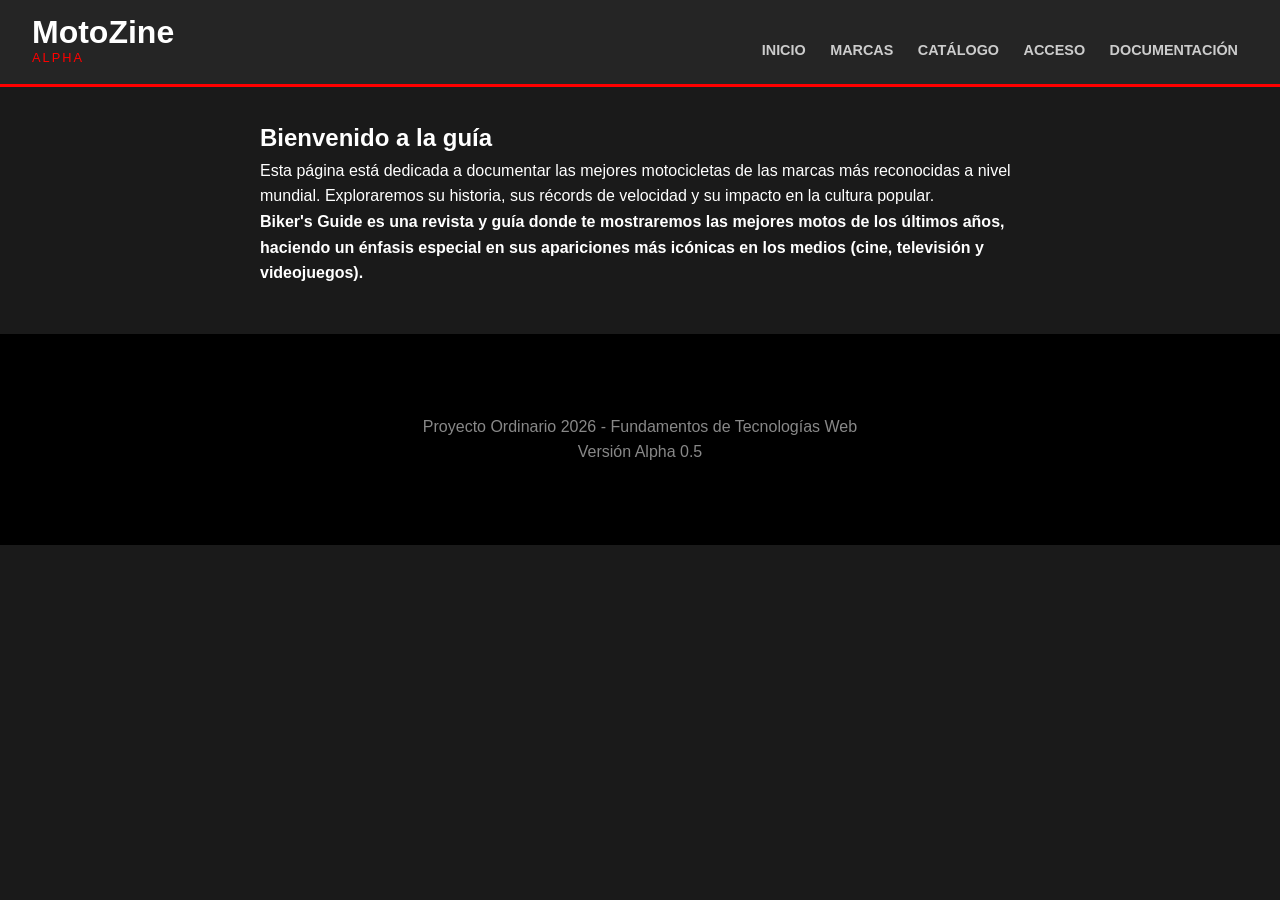
<file: index.html>
<!DOCTYPE html>
<html lang="es">
<head>
    <meta charset="UTF-8">
    <title>MotoZine Alpha - Inicio</title>
    <link rel="stylesheet" href="style.css">
</head>
<body>

    <header>
    <div class="logo">
        <h1>MotoZine</h1>
        <p>Alpha</p>
    </div>
    <nav>
        <ul>
            <li><a href="index.html">INICIO</a></li>
            <li><a href="marcas.html">MARCAS</a></li>
            <li><a href="catalogo.html">CATÁLOGO</a></li>
            <li><a href="login.html">ACCESO</a></li>
            <li><a href="documentacion.html">DOCUMENTACIÓN</a></li>
        </ul>
    </nav>
    </header>

    <main>
        <article>
            <h2>Bienvenido a la guía</h2>
            
            <p>Esta página está dedicada a documentar las mejores motocicletas de las marcas más reconocidas a nivel mundial. Exploraremos su historia, sus récords de velocidad y su impacto en la cultura popular.</p>
            
            <p><strong>Biker's Guide es una revista y guía donde te mostraremos las mejores motos de los últimos años, haciendo un énfasis especial en sus apariciones más icónicas en los medios (cine, televisión y videojuegos).</strong></p>

            <p>
        </article>
    </main>

    <footer>
        <p>Proyecto Ordinario 2026 - Fundamentos de Tecnologías Web</p>
        <p>Versión Alpha 0.5</p>
    </footer>

</body>
</html>
</file>
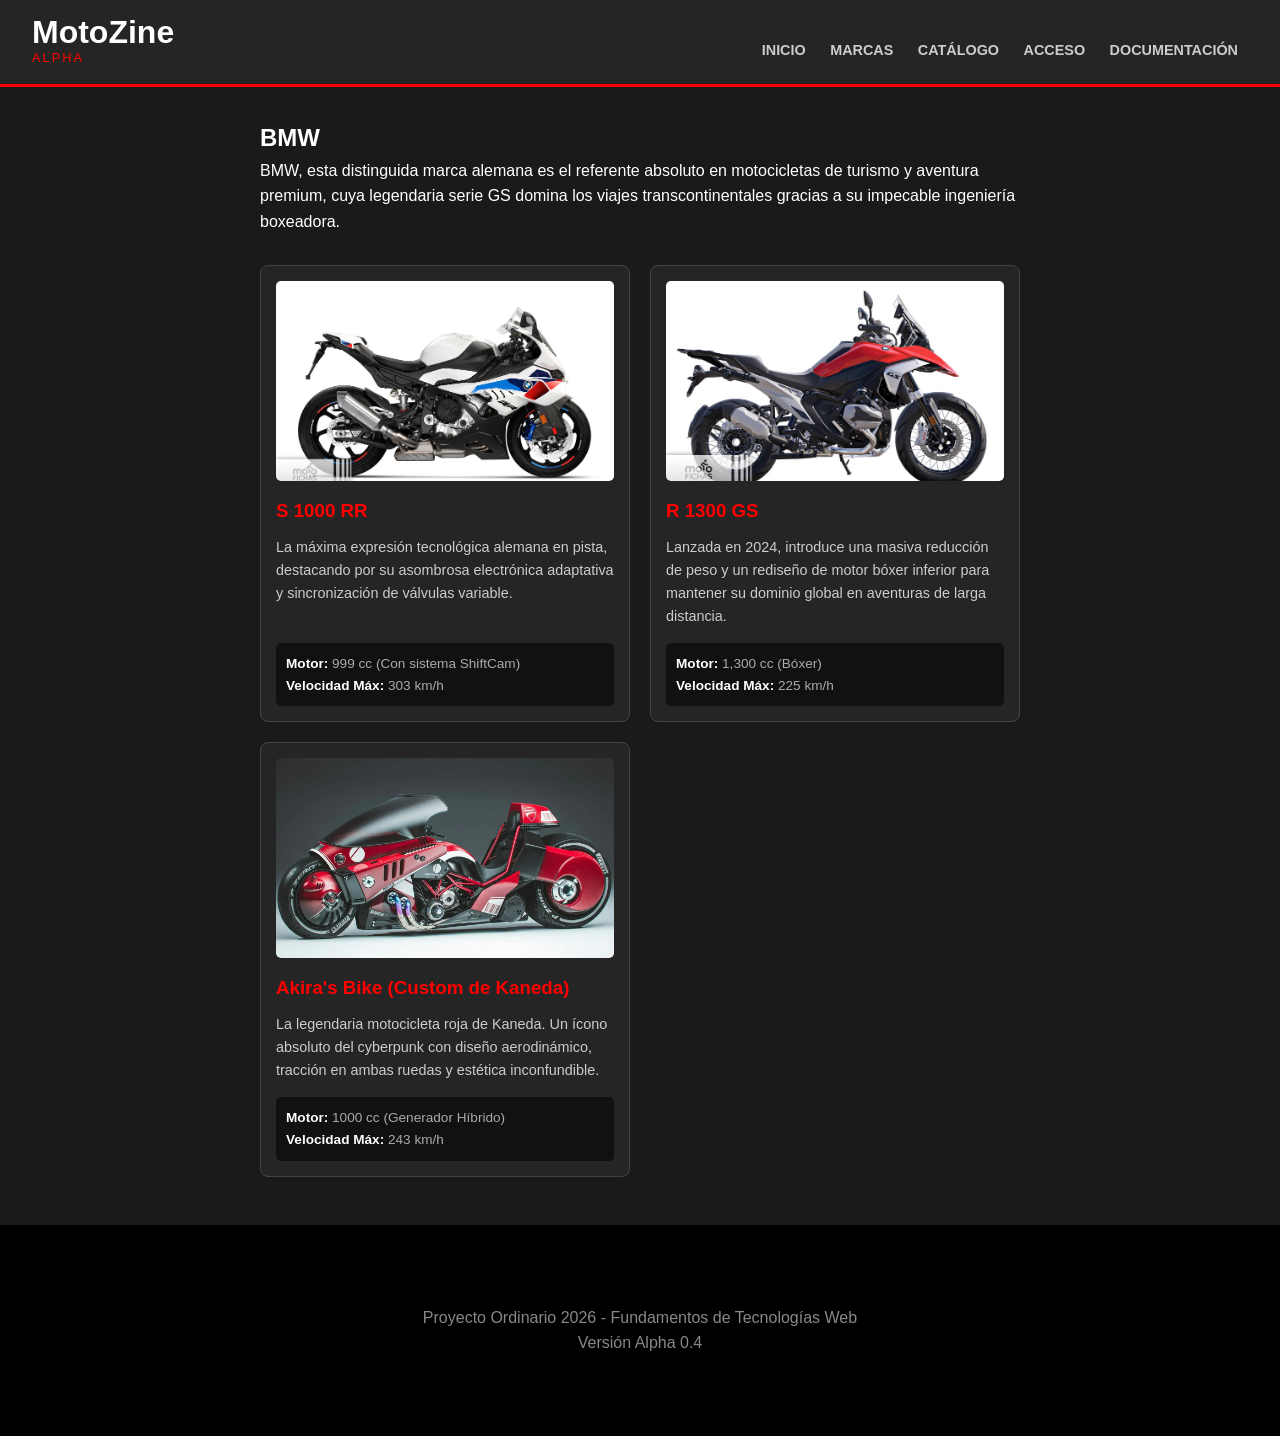
<file: bmw.html>
<!DOCTYPE html>
<html lang="es">
<head>
    <meta charset="UTF-8">
    <title>MotoZine Alpha - BMW</title>
    <link rel="stylesheet" href="style.css">
</head>
<body>

    <header>
    <div class="logo">
        <h1>MotoZine</h1>
        <p>Alpha</p>
    </div>
    <nav>
        <ul>
            <li><a href="index.html">INICIO</a></li>
            <li><a href="marcas.html">MARCAS</a></li>
            <li><a href="catalogo.html">CATÁLOGO</a></li>
            <li><a href="login.html">ACCESO</a></li>
            <li><a href="documentacion.html">DOCUMENTACIÓN</a></li>
        </ul>
    </nav>
    </header>

<main>
    <h2>BMW</h2>
    <p>BMW, esta distinguida marca alemana es el referente absoluto en motocicletas de turismo y aventura premium, cuya legendaria serie GS domina los viajes transcontinentales gracias a su impecable ingeniería boxeadora.</p>

    <div id="contenedor-motos" class="moto-grid"></div>
</main>

<script>
    document.addEventListener('DOMContentLoaded', () => {
        const contenedor = document.getElementById('contenedor-motos');
        
        const marcaFiltro = "BMW"; 

        fetch('inventario.xml')
            .then(res => res.text())
            .then(xml => {
                const xmlDoc = new DOMParser().parseFromString(xml, "text/xml");
                const motos = xmlDoc.getElementsByTagName('motocicleta');

                for (let i = 0; i < motos.length; i++) {
                    const marca = motos[i].getElementsByTagName('marca')[0].textContent;
                    
                    if (marca === marcaFiltro) {
                        const id = motos[i].getAttribute('id');
                        const modelo = motos[i].getElementsByTagName('modelo')[0].textContent;
                        const desc = motos[i].getElementsByTagName('descripcion')[0].textContent;
                        const motor = motos[i].getElementsByTagName('motor')[0].textContent;
                        const velocidad = motos[i].getElementsByTagName('top_speed')[0].textContent;

                        contenedor.innerHTML += `
                            <div class="moto-card">
                                <img src="img/motos/${id}.jpg" alt="Fotografía de la motocicleta ${marca} ${modelo}">
                                <h3>${modelo}</h3>
                                <p>${desc}</p>
                                <div class="moto-specs">
                                    <strong>Motor:</strong> ${motor} <br>
                                    <strong>Velocidad Máx:</strong> ${velocidad}
                                </div>
                            </div>
                        `;
                    }
                }
            });
    });
</script>

    <footer>
        <p>Proyecto Ordinario 2026 - Fundamentos de Tecnologías Web</p>
        <p>Versión Alpha 0.4</p>
    </footer>

</body>
</html>
</file>
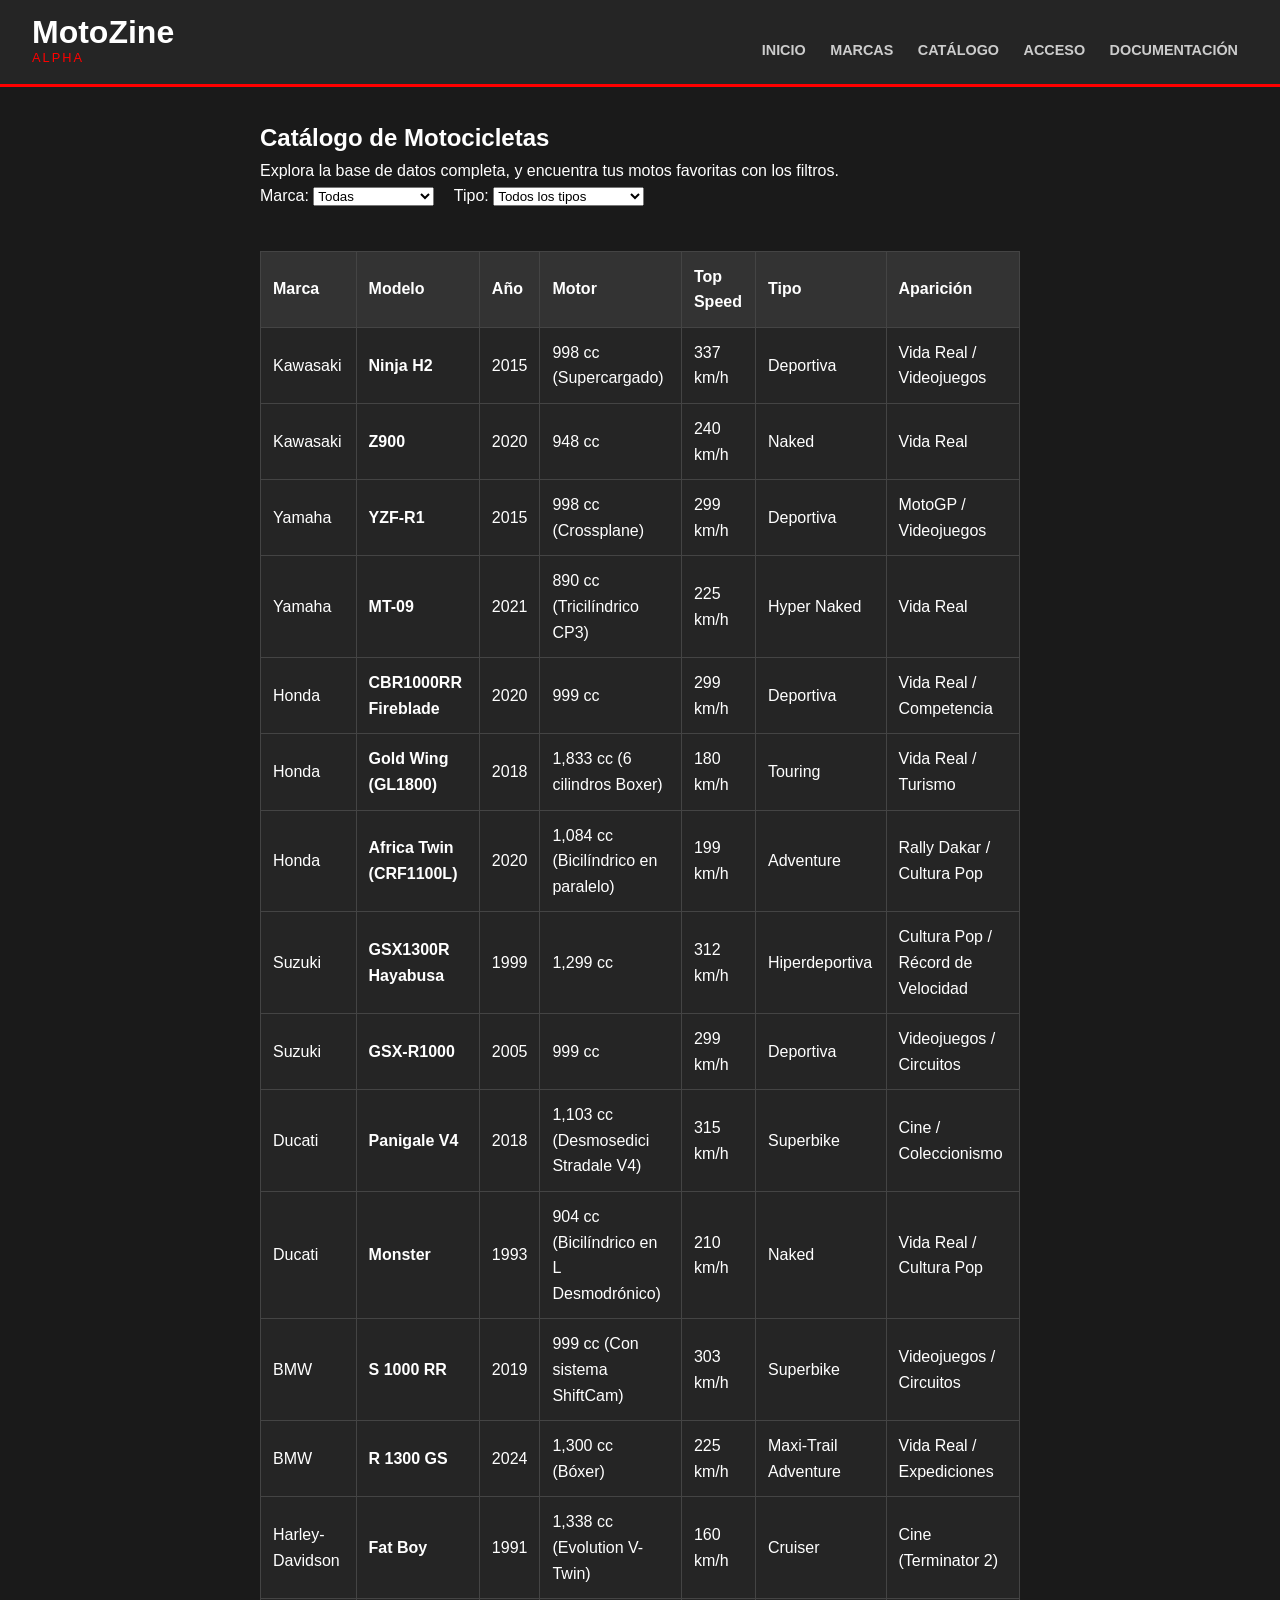
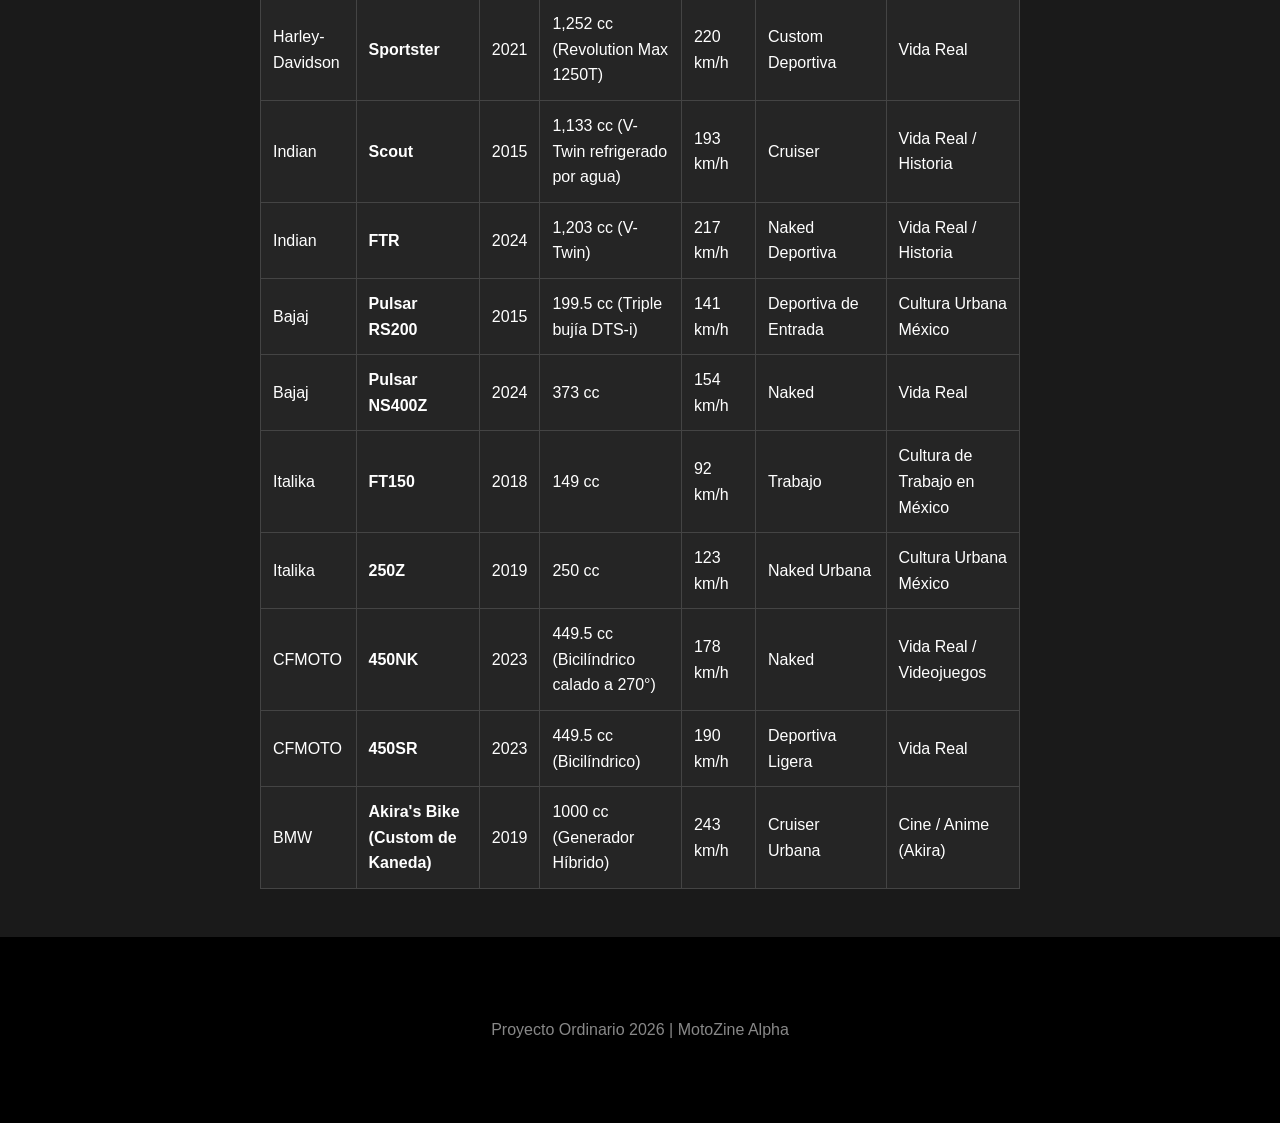
<file: catalogo.html>
<!DOCTYPE html>
<html lang="es">
<head>
    <meta charset="UTF-8">
    <title>MotoZine Alpha - Catálogo Completo</title>
    <link rel="stylesheet" href="style.css">
</head>
<body>

    <header>
    <div class="logo">
        <h1>MotoZine</h1>
        <p>Alpha</p>
    </div>
    <nav>
        <ul>
            <li><a href="index.html">INICIO</a></li>
            <li><a href="marcas.html">MARCAS</a></li>
            <li><a href="catalogo.html">CATÁLOGO</a></li>
            <li><a href="login.html">ACCESO</a></li>
            <li><a href="documentacion.html">DOCUMENTACIÓN</a></li>
        </ul>
    </nav>
    </header>

    <main>
        <h2>Catálogo de Motocicletas</h2>
        <p>Explora la base de datos completa, y encuentra tus motos favoritas con los filtros.</p>

        <label for="filtroMarca">Marca: </label>
        <select id="filtroMarca" onchange="cargarCatalogo()">
            <option value="todas">Todas</option>
            <option value="Kawasaki">Kawasaki</option>
            <option value="Honda">Honda</option>
            <option value="Yamaha">Yamaha</option>
            <option value="Suzuki">Suzuki</option>
            <option value="Ducati">Ducati</option>
            <option value="BMW">BMW</option>
            <option value="Harley-Davidson">Harley-Davidson</option>
            <option value="Indian">Indian</option>
            <option value="Bajaj">Bajaj</option>
            <option value="Italika">Italika</option>
            <option value="CFMOTO">CFMOTO</option>
        </select>

        <label for="filtroTipo" style="margin-left: 15px;">Tipo: </label>
        <select id="filtroTipo" onchange="cargarCatalogo()">
            <option value="todos">Todos los tipos</option>
            <option value="Deportiva">Deportiva / Superbike</option>
            <option value="Naked">Naked</option>
            <option value="Cruiser">Cruiser / Custom</option>
            <option value="Adventure">Adventure / Touring</option>
            <option value="Trabajo">Trabajo</option>
        </select>

        <br><br>

        <table border="1" cellpadding="5" cellspacing="0" style="width: 100%; text-align: left;">
            <thead>
                <tr>
                    <th>Marca</th><th>Modelo</th><th>Año</th><th>Motor</th><th>Top Speed</th><th>Tipo</th><th>Aparición</th>
                </tr>
            </thead>
            <tbody id="tablaCuerpo"></tbody>
        </table>
    </main>

    <footer><p>Proyecto Ordinario 2026 | MotoZine Alpha</p></footer>

    <script>
        function cargarCatalogo() {
            const marcaSel = document.getElementById('filtroMarca').value;
            const tipoSel = document.getElementById('filtroTipo').value;
            const cuerpoTabla = document.getElementById('tablaCuerpo');
            cuerpoTabla.innerHTML = "";

            fetch('inventario.xml')
                .then(res => res.text())
                .then(xml => {
                    const xmlDoc = new DOMParser().parseFromString(xml, "text/xml");
                    const motos = xmlDoc.getElementsByTagName('motocicleta');

                    for (let i = 0; i < motos.length; i++) {
                        const marca = motos[i].getElementsByTagName('marca')[0].textContent;
                        const tipo = motos[i].getElementsByTagName('tipo')[0].textContent;
                        
                        //doble filtro
                        const coincideMarca = (marcaSel === "todas" || marca === marcaSel);
                        const coincideTipo = (tipoSel === "todos" || tipo.toLowerCase().includes(tipoSel.toLowerCase()));

                        if (coincideMarca && coincideTipo) {
                            const modelo = motos[i].getElementsByTagName('modelo')[0].textContent;
                            const anio = motos[i].getElementsByTagName('anio')[0].textContent;
                            const motor = motos[i].getElementsByTagName('motor')[0].textContent;
                            const velocidad = motos[i].getElementsByTagName('top_speed')[0].textContent;
                            const medio = motos[i].getElementsByTagName('medio')[0].textContent;

                            const fila = document.createElement('tr');
                            fila.innerHTML = `<td>${marca}</td><td><strong>${modelo}</strong></td><td>${anio}</td><td>${motor}</td><td>${velocidad}</td><td>${tipo}</td><td>${medio}</td>`;
                            cuerpoTabla.appendChild(fila);
                        }
                    }
                });
        }
        document.addEventListener('DOMContentLoaded', cargarCatalogo);
    </script>
</body>
</html>
</file>
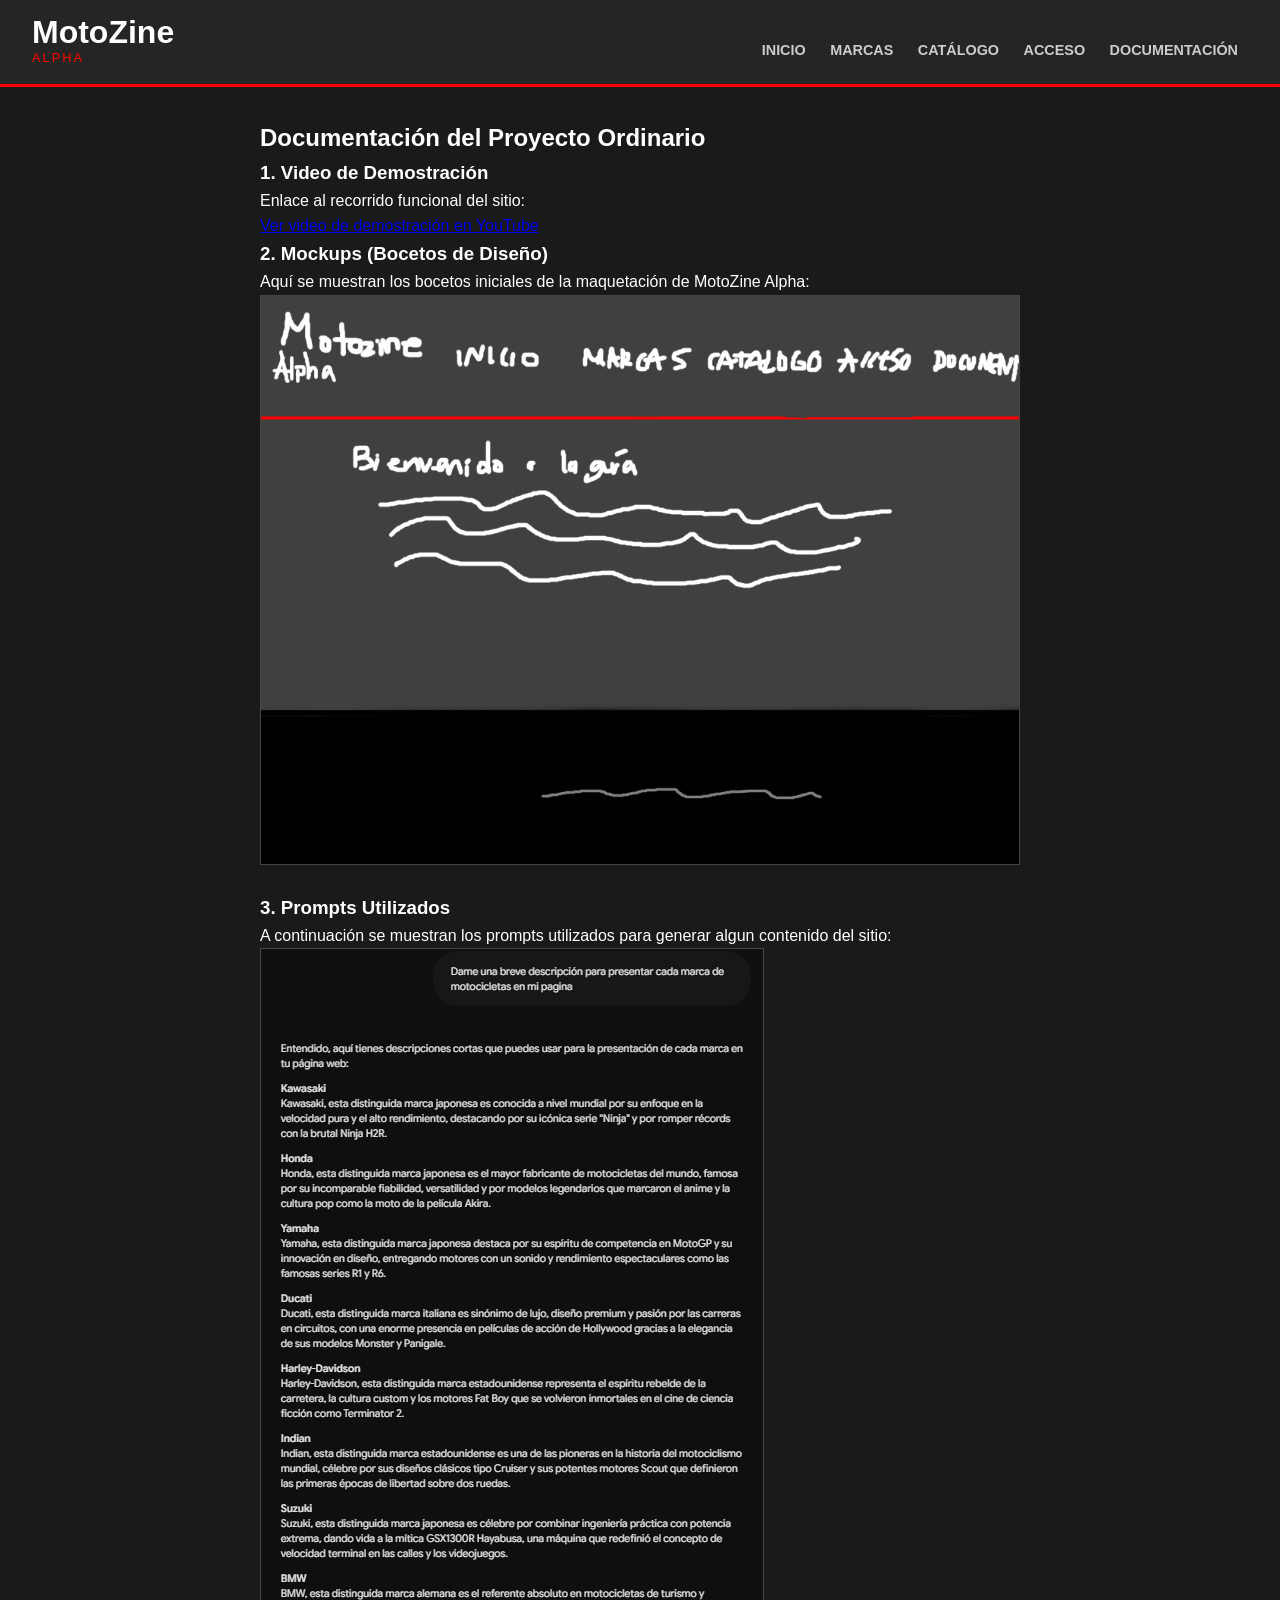
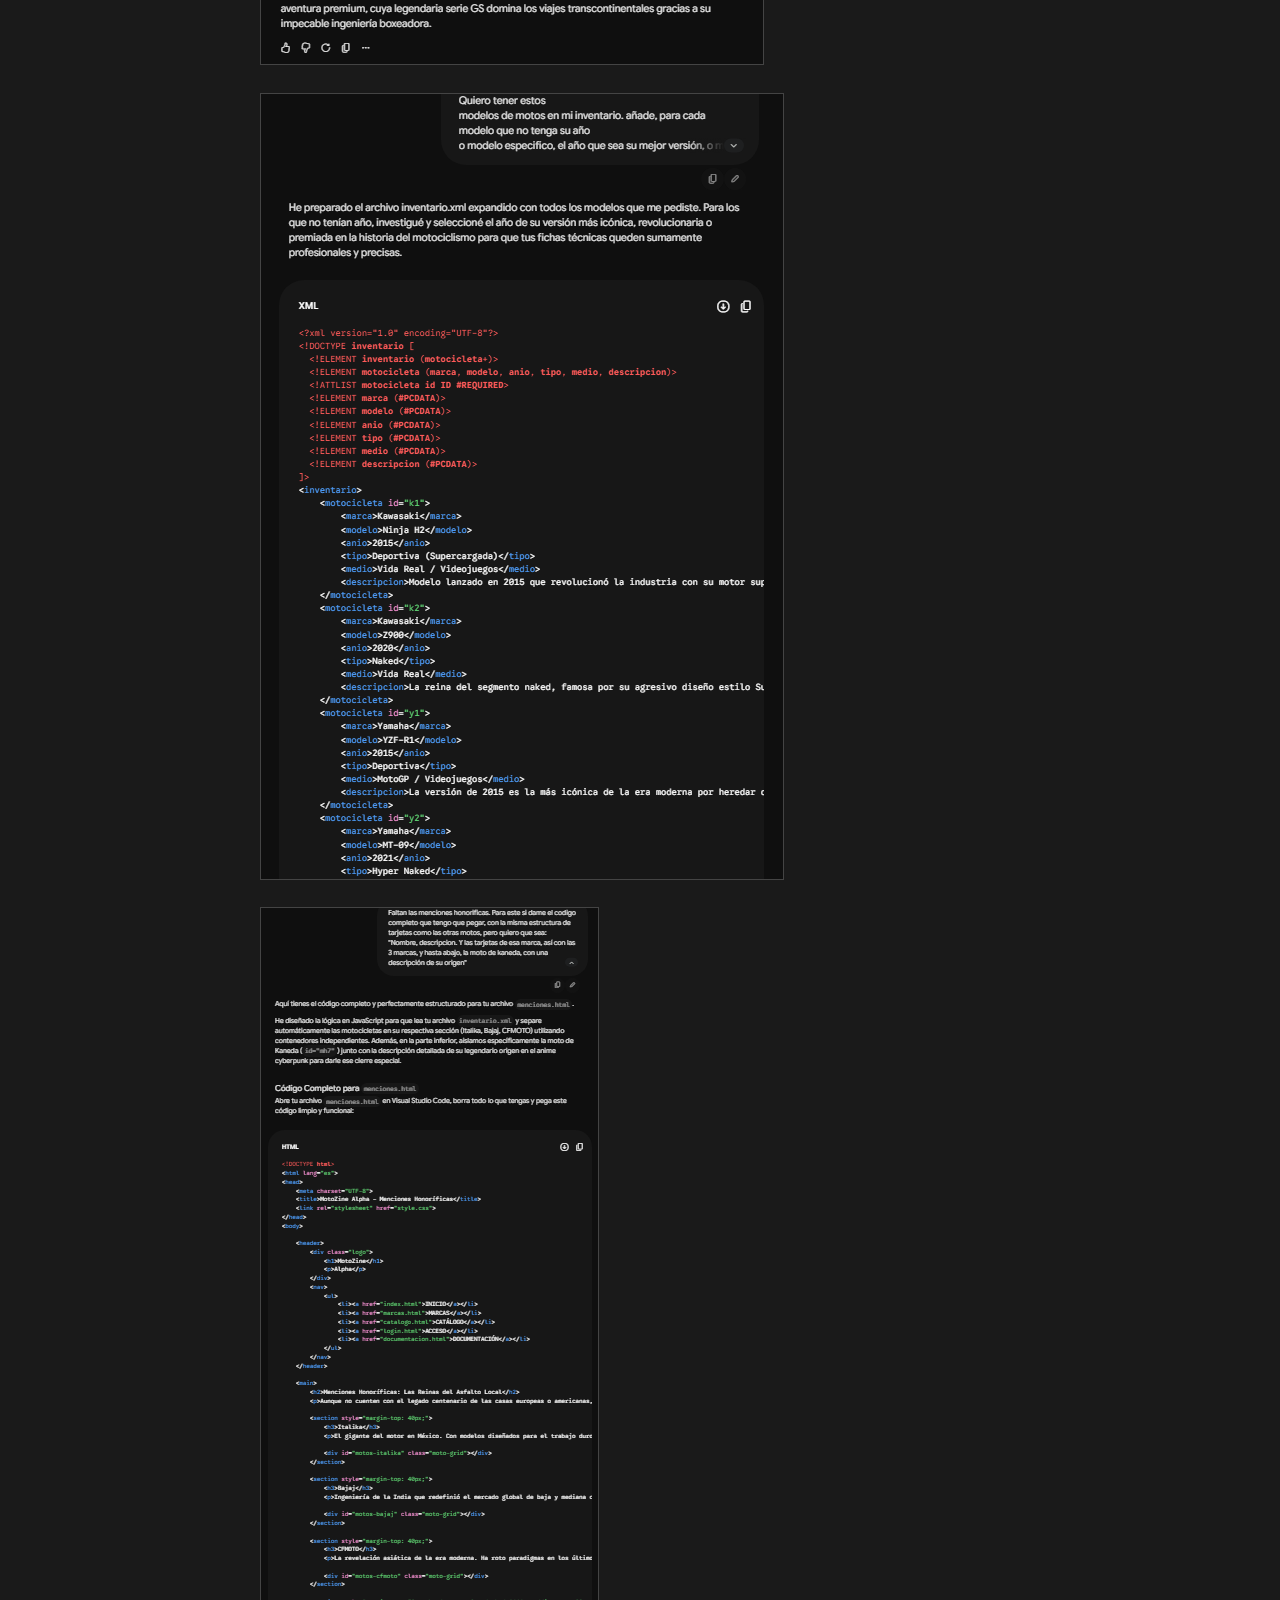
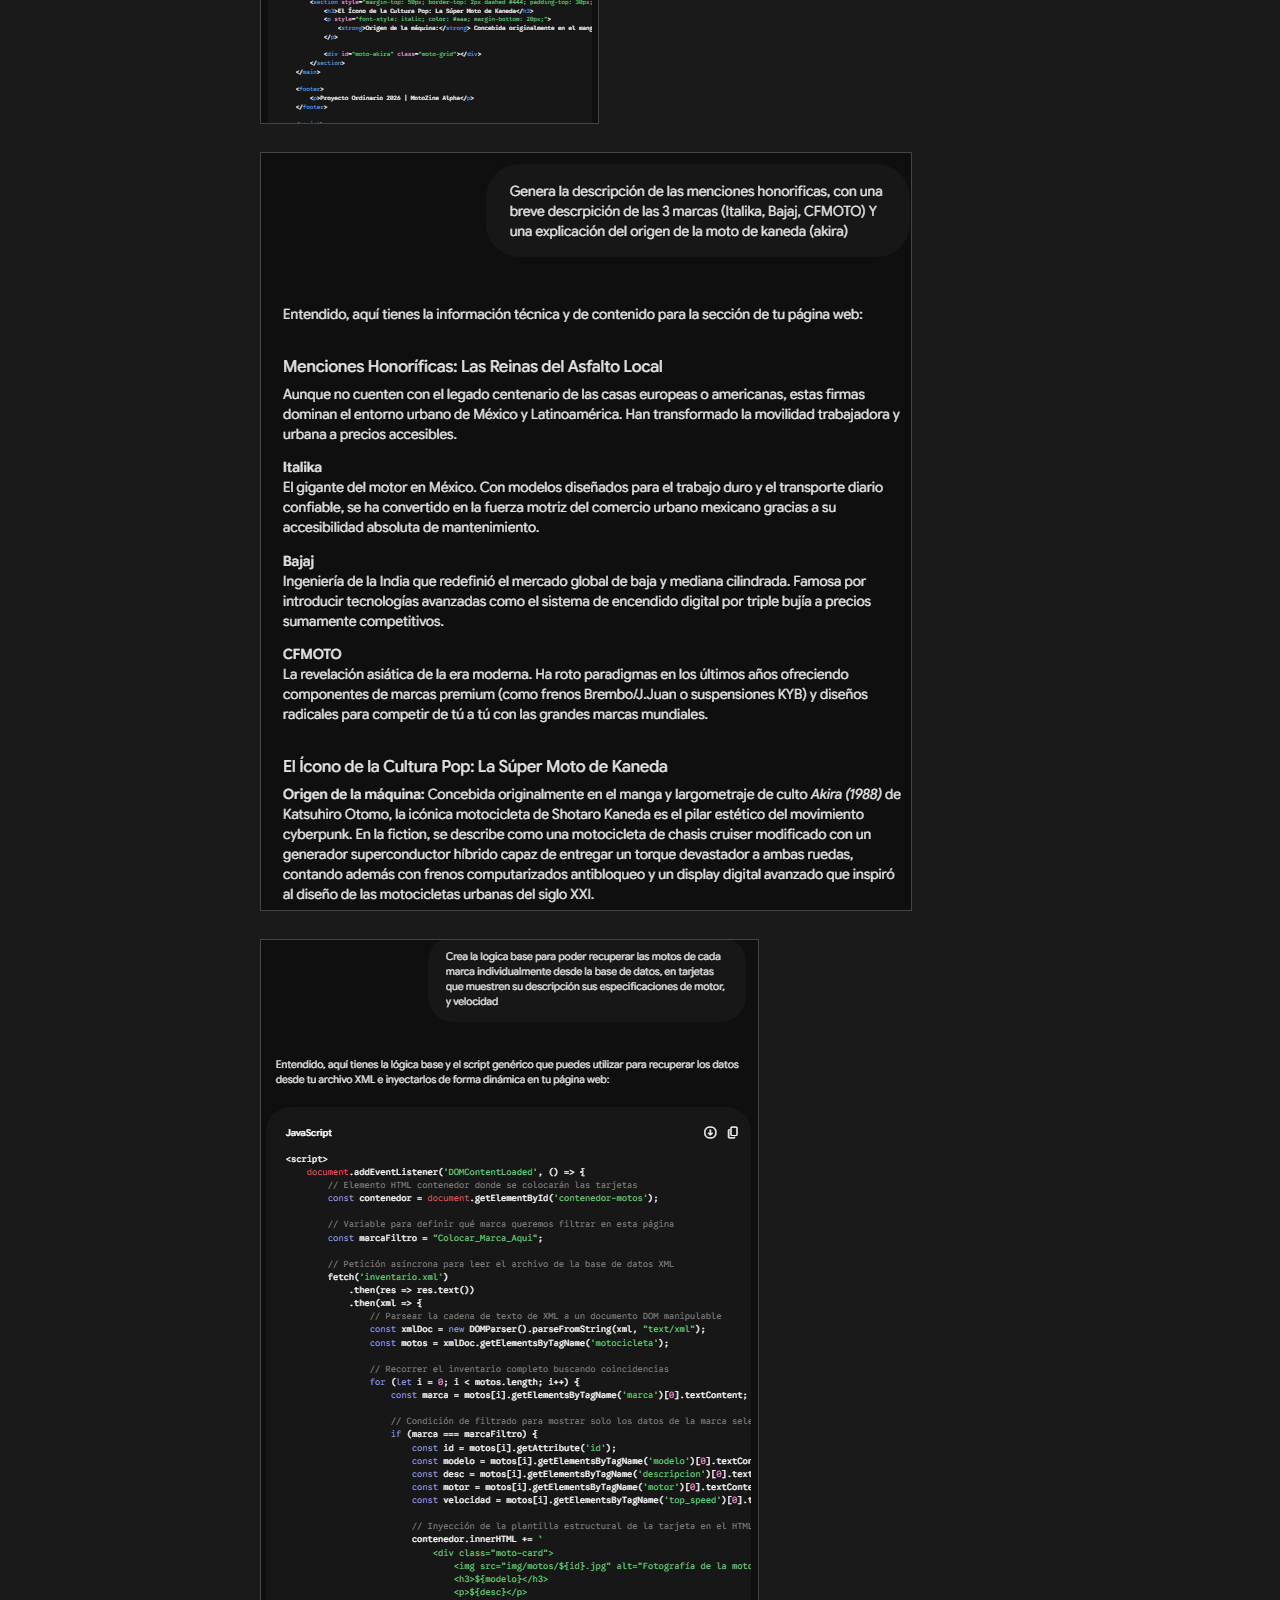
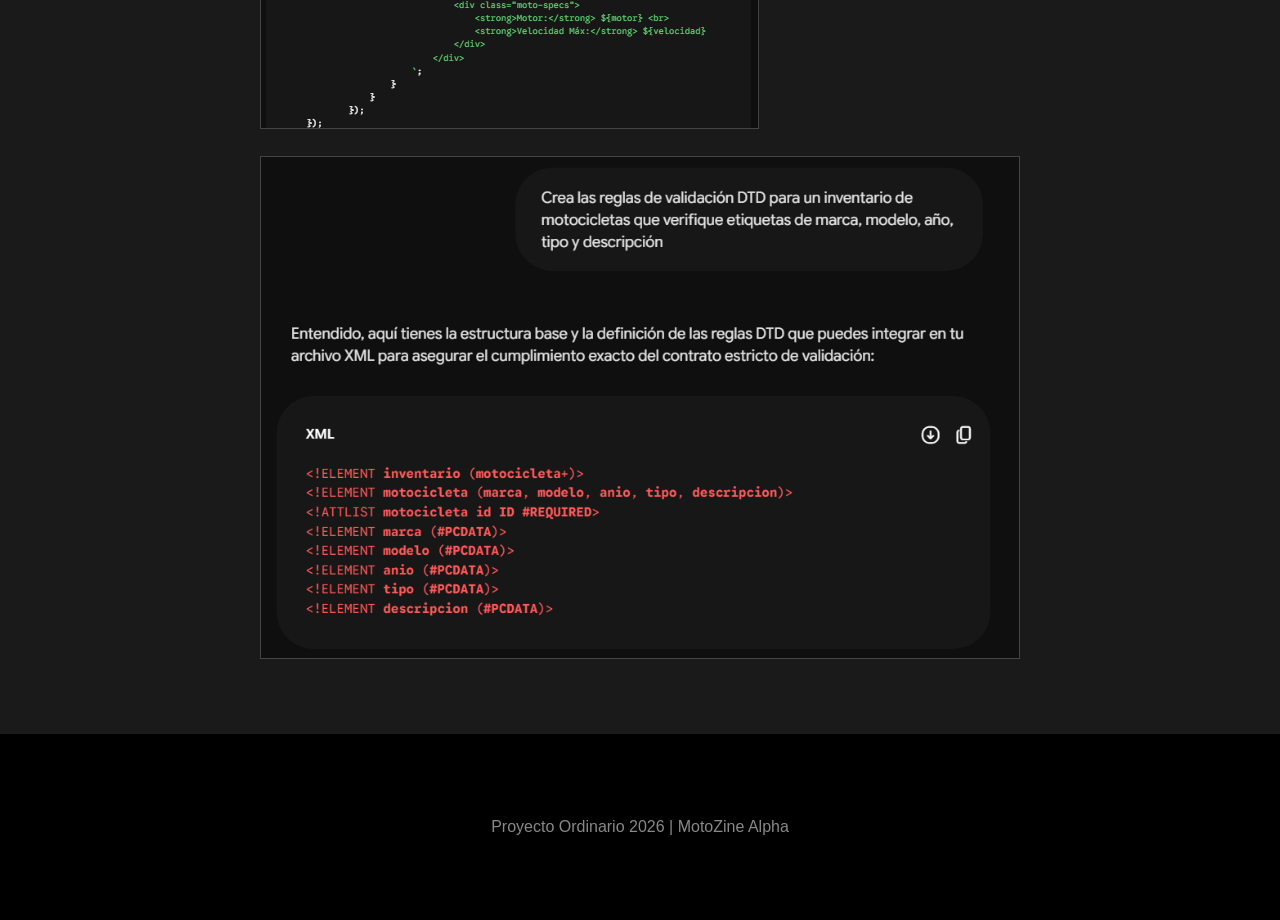
<file: documentacion.html>
<!DOCTYPE html>
<html lang="es">
<head>
    <meta charset="UTF-8">
    <title>MotoZine Alpha - Documentación</title>
    <link rel="stylesheet" href="style.css">
</head>
<body>
    
    <header>
        <div class="logo">
            <h1>MotoZine</h1>
            <p>Alpha</p>
        </div>
        <nav>
            <ul>
                <li><a href="index.html">INICIO</a></li>
                <li><a href="marcas.html">MARCAS</a></li>
                <li><a href="catalogo.html">CATÁLOGO</a></li>
                <li><a href="login.html">ACCESO</a></li>
                <li><a href="documentacion.html">DOCUMENTACIÓN</a></li>
            </ul>
        </nav>
    </header>

    <main>
        <h2>Documentación del Proyecto Ordinario</h2>
        
        <h3>1. Video de Demostración</h3>
        <p>Enlace al recorrido funcional del sitio:</p>
        <a href="https://youtu.be/sXS1YG175kk" target="_blank">Ver video de demostración en YouTube</a>

        <h3>2. Mockups (Bocetos de Diseño)</h3>
        <p>Aquí se muestran los bocetos iniciales de la maquetación de MotoZine Alpha:</p>
        <img src="img/mockup.png" alt="Boceto estructural inicial de MotoZine Alpha" style="max-width: 100%; height: auto; border: 1px solid #444; margin-bottom: 20px;">
        
        <h3>3. Prompts Utilizados</h3>
        <p>A continuación se muestran los prompts utilizados para generar algun contenido del sitio:</p>
        
        
        <img src="img/prompt-marcas.png" alt="Captura de pantalla del prompt utilizado para generar el texto de las marcas" style="max-width: 100%; height: auto; border: 1px solid #444; margin-bottom: 20px;">
        
        <img src="img/prompt-inventario.png" alt="Captura de pantalla del prompt utilizado para crear el contendio del inventario XML" style="max-width: 100%; height: auto; border: 1px solid #444; margin-bottom: 20px;">

        <img src="img/prompt-menciones.png" alt="Captura de pantalla del prompt utilizado para crear la sección de menciones" style="max-width: 100%; height: auto; border: 1px solid #444; margin-bottom: 20px;">

        <img src="img/prompt-menciones-texto.png" alt="Captura de pantalla del prompt utilizado para crear el texto de menciones" style="max-width: 100%; height: auto; border: 1px solid #444; margin-bottom: 20px;">

        <img src="img/prompt-logica.png" alt="Captura de pantalla del prompt utilizado para recuperar las motos del inventario" style="max-width: 100%; height: auto; border: 1px solid #444; margin-bottom: 20px;">

        <img src="img/prompt-dtd.png" alt="Captura de pantalla del prompt utilizado para crear el DTD del inventario XML" style="max-width: 100%; height: auto; border: 1px solid #444; margin-bottom: 20px;">

    </main>

    <footer>
        <p>Proyecto Ordinario 2026 | MotoZine Alpha</p>
    </footer>

</body>
</html>
</file>
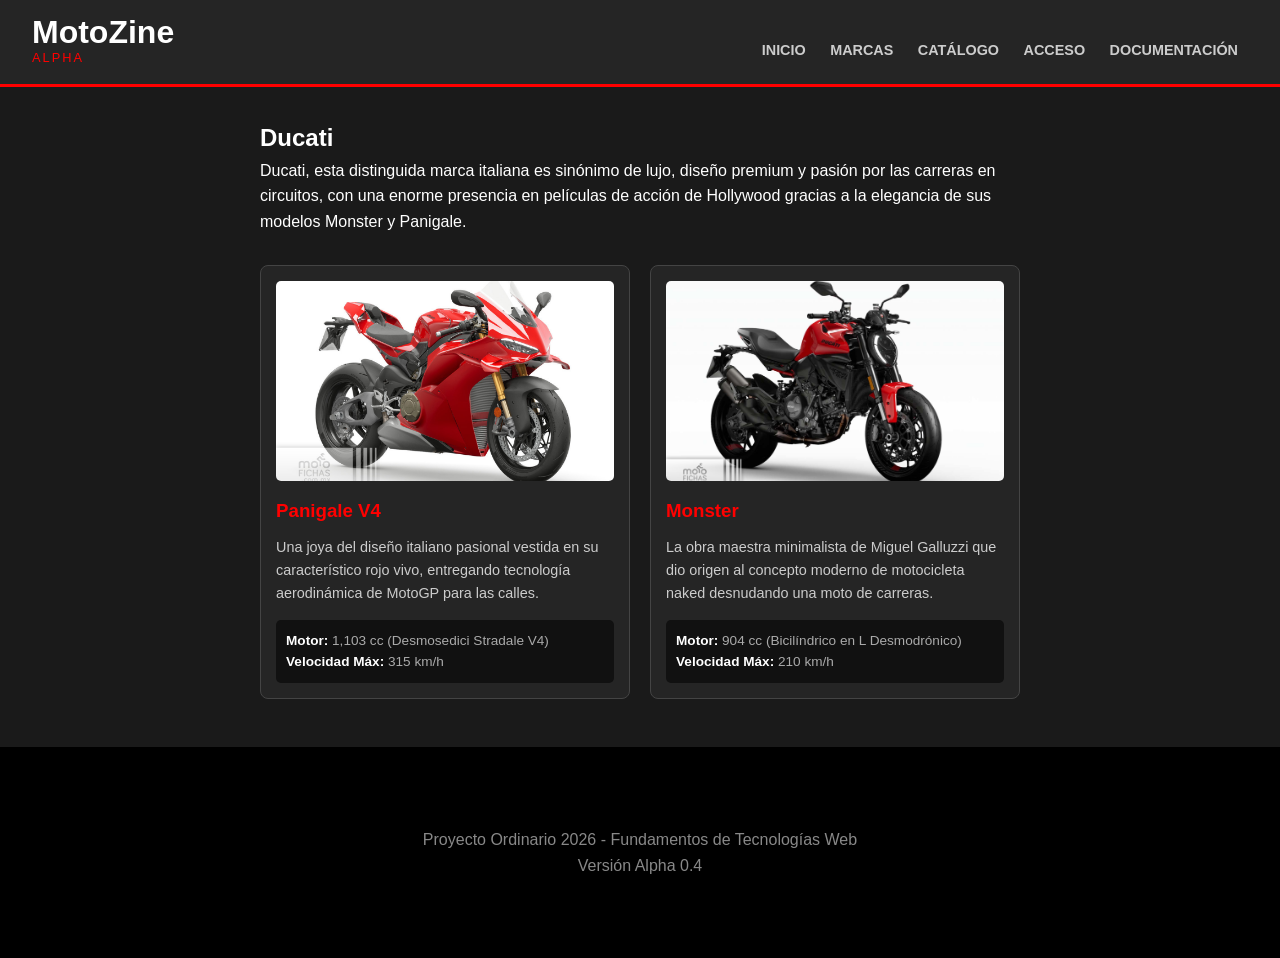
<file: ducati.html>
<!DOCTYPE html>
<html lang="es">
<head>
    <meta charset="UTF-8">
    <title>MotoZine Alpha - Ducati</title>
    <link rel="stylesheet" href="style.css">
</head>
<body>

    <header>
    <div class="logo">
        <h1>MotoZine</h1>
        <p>Alpha</p>
    </div>
    <nav>
        <ul>
            <li><a href="index.html">INICIO</a></li>
            <li><a href="marcas.html">MARCAS</a></li>
            <li><a href="catalogo.html">CATÁLOGO</a></li>
            <li><a href="login.html">ACCESO</a></li>
            <li><a href="documentacion.html">DOCUMENTACIÓN</a></li>
        </ul>
    </nav>
    </header>

    <main>
        <h2>Ducati</h2>
        <p>Ducati, esta distinguida marca italiana es sinónimo de lujo, diseño premium y pasión por las carreras en circuitos, con una enorme presencia en películas de acción de Hollywood gracias a la elegancia de sus modelos Monster y Panigale.</p>

        <div id="contenedor-motos" class="moto-grid"></div>
    </main>

<script>
    document.addEventListener('DOMContentLoaded', () => {
        const contenedor = document.getElementById('contenedor-motos');
        
        const marcaFiltro = "Ducati"; 

        fetch('inventario.xml')
            .then(res => res.text())
            .then(xml => {
                const xmlDoc = new DOMParser().parseFromString(xml, "text/xml");
                const motos = xmlDoc.getElementsByTagName('motocicleta');

                for (let i = 0; i < motos.length; i++) {
                    const marca = motos[i].getElementsByTagName('marca')[0].textContent;
                    
                    if (marca === marcaFiltro) {
                        const id = motos[i].getAttribute('id');
                        const modelo = motos[i].getElementsByTagName('modelo')[0].textContent;
                        const desc = motos[i].getElementsByTagName('descripcion')[0].textContent;
                        const motor = motos[i].getElementsByTagName('motor')[0].textContent;
                        const velocidad = motos[i].getElementsByTagName('top_speed')[0].textContent;

                        contenedor.innerHTML += `
                            <div class="moto-card">
                                <img src="img/motos/${id}.jpg" alt="Fotografía de la motocicleta ${marca} ${modelo}">
                                <h3>${modelo}</h3>
                                <p>${desc}</p>
                                <div class="moto-specs">
                                    <strong>Motor:</strong> ${motor} <br>
                                    <strong>Velocidad Máx:</strong> ${velocidad}
                                </div>
                            </div>
                        `;
                    }
                }
            });
    });
</script>

    <footer>
        <p>Proyecto Ordinario 2026 - Fundamentos de Tecnologías Web</p>
        <p>Versión Alpha 0.4</p>
    </footer>

</body>
</html>
</file>
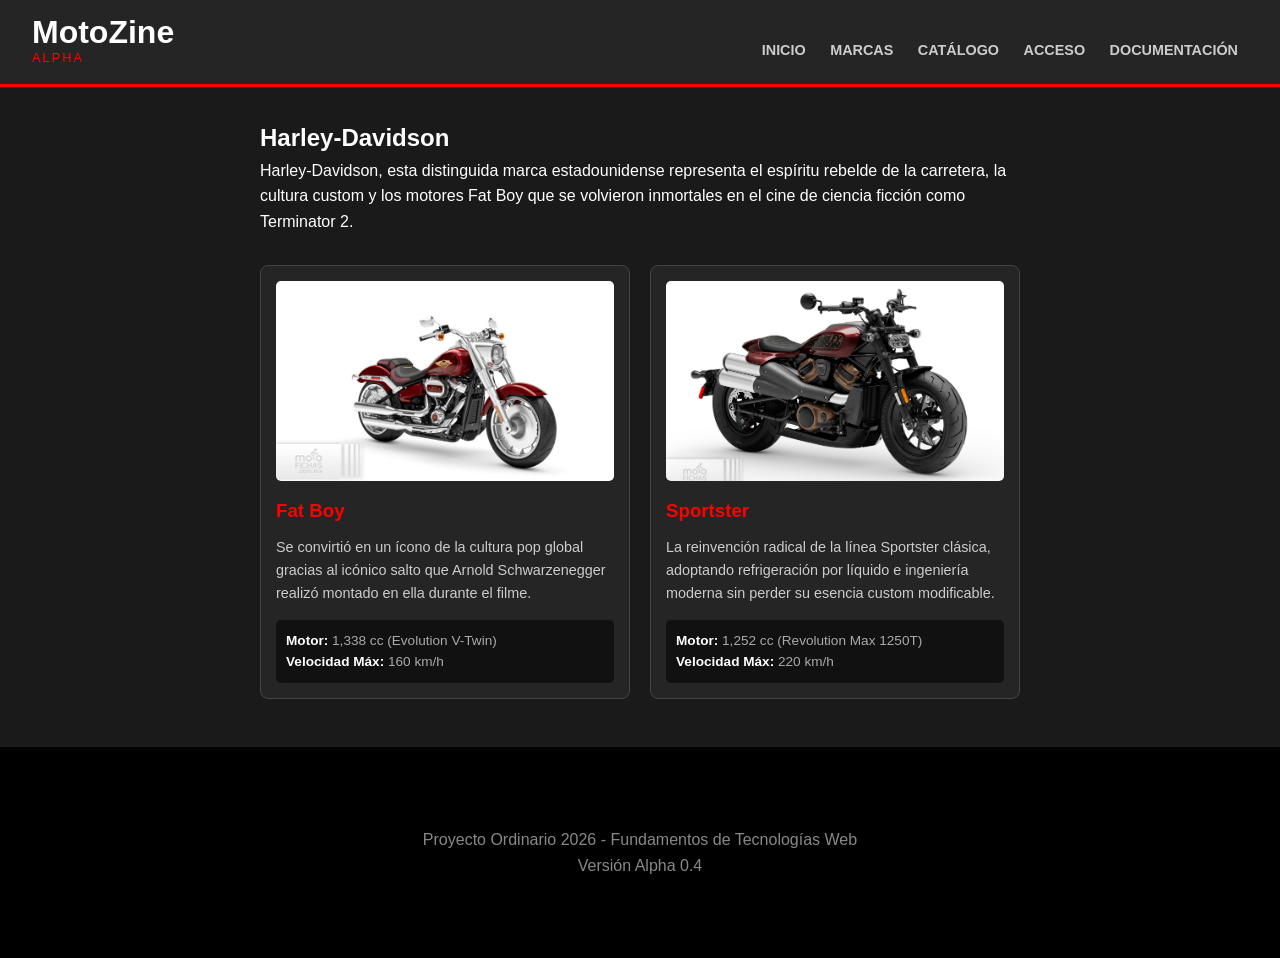
<file: harley-davidson.html>
<!DOCTYPE html>
<html lang="es">
<head>
    <meta charset="UTF-8">
    <title>MotoZine Alpha - Harley Davidson</title>
    <link rel="stylesheet" href="style.css">
</head>
<body>

    <header>
    <div class="logo">
        <h1>MotoZine</h1>
        <p>Alpha</p>
    </div>
    <nav>
        <ul>
            <li><a href="index.html">INICIO</a></li>
            <li><a href="marcas.html">MARCAS</a></li>
            <li><a href="catalogo.html">CATÁLOGO</a></li>
            <li><a href="login.html">ACCESO</a></li>
            <li><a href="documentacion.html">DOCUMENTACIÓN</a></li>
        </ul>
    </nav>
    </header>

    <main>
        <h2>Harley-Davidson</h2>
        <p>Harley-Davidson, esta distinguida marca estadounidense representa el espíritu rebelde de la carretera, la cultura custom y los motores Fat Boy que se volvieron inmortales en el cine de ciencia ficción como Terminator 2.</p>

        <div id="contenedor-motos" class="moto-grid"></div>
    </main>

<script>
    document.addEventListener('DOMContentLoaded', () => {
        const contenedor = document.getElementById('contenedor-motos');
        
        const marcaFiltro = "Harley-Davidson"; 

        fetch('inventario.xml')
            .then(res => res.text())
            .then(xml => {
                const xmlDoc = new DOMParser().parseFromString(xml, "text/xml");
                const motos = xmlDoc.getElementsByTagName('motocicleta');

                for (let i = 0; i < motos.length; i++) {
                    const marca = motos[i].getElementsByTagName('marca')[0].textContent;
                    
                    if (marca === marcaFiltro) {
                        const id = motos[i].getAttribute('id');
                        const modelo = motos[i].getElementsByTagName('modelo')[0].textContent;
                        const desc = motos[i].getElementsByTagName('descripcion')[0].textContent;
                        const motor = motos[i].getElementsByTagName('motor')[0].textContent;
                        const velocidad = motos[i].getElementsByTagName('top_speed')[0].textContent;

                        contenedor.innerHTML += `
                            <div class="moto-card">
                                <img src="img/motos/${id}.jpg" alt="Fotografía de la motocicleta ${marca} ${modelo}">
                                <h3>${modelo}</h3>
                                <p>${desc}</p>
                                <div class="moto-specs">
                                    <strong>Motor:</strong> ${motor} <br>
                                    <strong>Velocidad Máx:</strong> ${velocidad}
                                </div>
                            </div>
                        `;
                    }
                }
            });
    });
</script>

    <footer>
        <p>Proyecto Ordinario 2026 - Fundamentos de Tecnologías Web</p>
        <p>Versión Alpha 0.4</p>
    </footer>

</body>
</html>
</file>
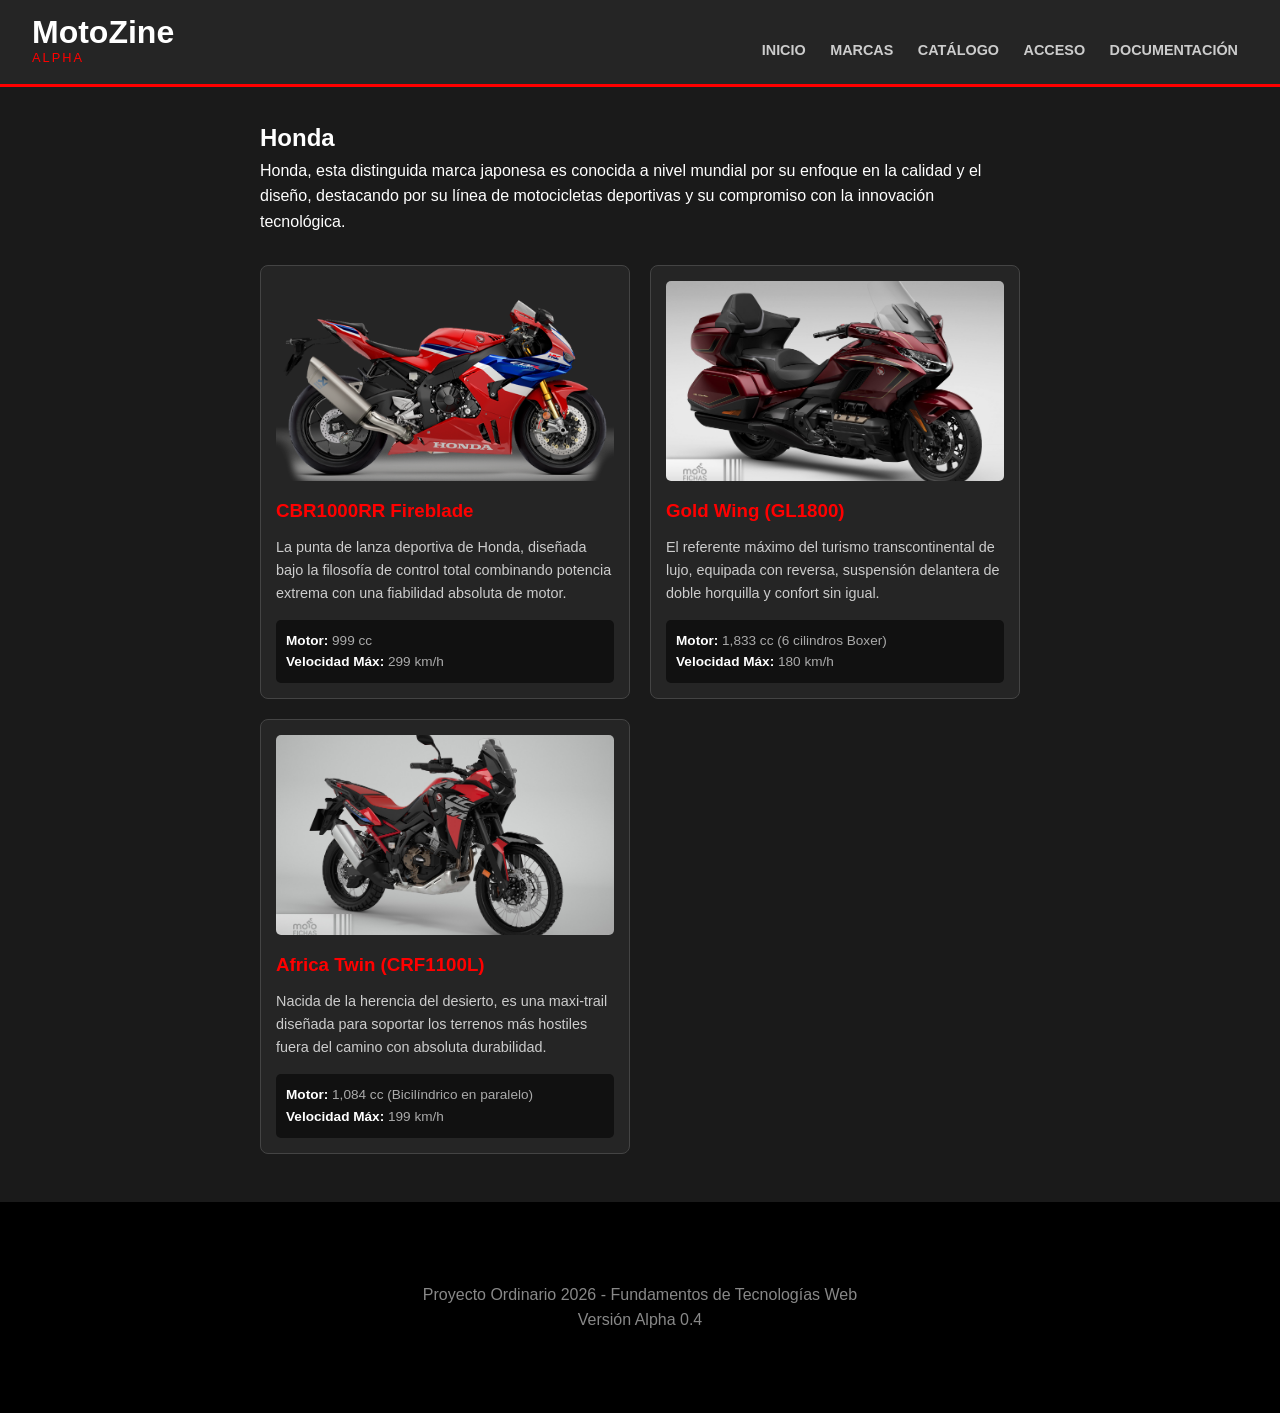
<file: honda.html>
<!DOCTYPE html>
<html lang="es">
<head>
    <meta charset="UTF-8">
    <title>MotoZine Alpha - Honda</title>
    <link rel="stylesheet" href="style.css">
</head>
<body>

    <header>
    <div class="logo">
        <h1>MotoZine</h1>
        <p>Alpha</p>
    </div>
    <nav>
        <ul>
            <li><a href="index.html">INICIO</a></li>
            <li><a href="marcas.html">MARCAS</a></li>
            <li><a href="catalogo.html">CATÁLOGO</a></li>
            <li><a href="login.html">ACCESO</a></li>
            <li><a href="documentacion.html">DOCUMENTACIÓN</a></li>
        </ul>
    </nav>
    </header>


    <main>
    <h2>Honda</h2>
    <p>Honda, esta distinguida marca japonesa es conocida a nivel mundial por su enfoque en la calidad y el diseño, destacando por su línea de motocicletas deportivas y su compromiso con la innovación tecnológica.</p>

    <div id="contenedor-motos" class="moto-grid"></div>
</main>

<script>
    document.addEventListener('DOMContentLoaded', () => {
        const contenedor = document.getElementById('contenedor-motos');
        
        const marcaFiltro = "Honda"; 

        fetch('inventario.xml')
            .then(res => res.text())
            .then(xml => {
                const xmlDoc = new DOMParser().parseFromString(xml, "text/xml");
                const motos = xmlDoc.getElementsByTagName('motocicleta');

                for (let i = 0; i < motos.length; i++) {
                    const marca = motos[i].getElementsByTagName('marca')[0].textContent;
                    
                    if (marca === marcaFiltro) {
                        const id = motos[i].getAttribute('id');
                        const modelo = motos[i].getElementsByTagName('modelo')[0].textContent;
                        const desc = motos[i].getElementsByTagName('descripcion')[0].textContent;
                        const motor = motos[i].getElementsByTagName('motor')[0].textContent;
                        const velocidad = motos[i].getElementsByTagName('top_speed')[0].textContent;

                        contenedor.innerHTML += `
                            <div class="moto-card">
                                <img src="img/motos/${id}.jpg" alt="Fotografía de la motocicleta ${marca} ${modelo}">
                                <h3>${modelo}</h3>
                                <p>${desc}</p>
                                <div class="moto-specs">
                                    <strong>Motor:</strong> ${motor} <br>
                                    <strong>Velocidad Máx:</strong> ${velocidad}
                                </div>
                            </div>
                        `;
                    }
                }
            });
    });
</script>

    <footer>
        <p>Proyecto Ordinario 2026 - Fundamentos de Tecnologías Web</p>
        <p>Versión Alpha 0.4</p>
    </footer>

</body>
</html>
</file>
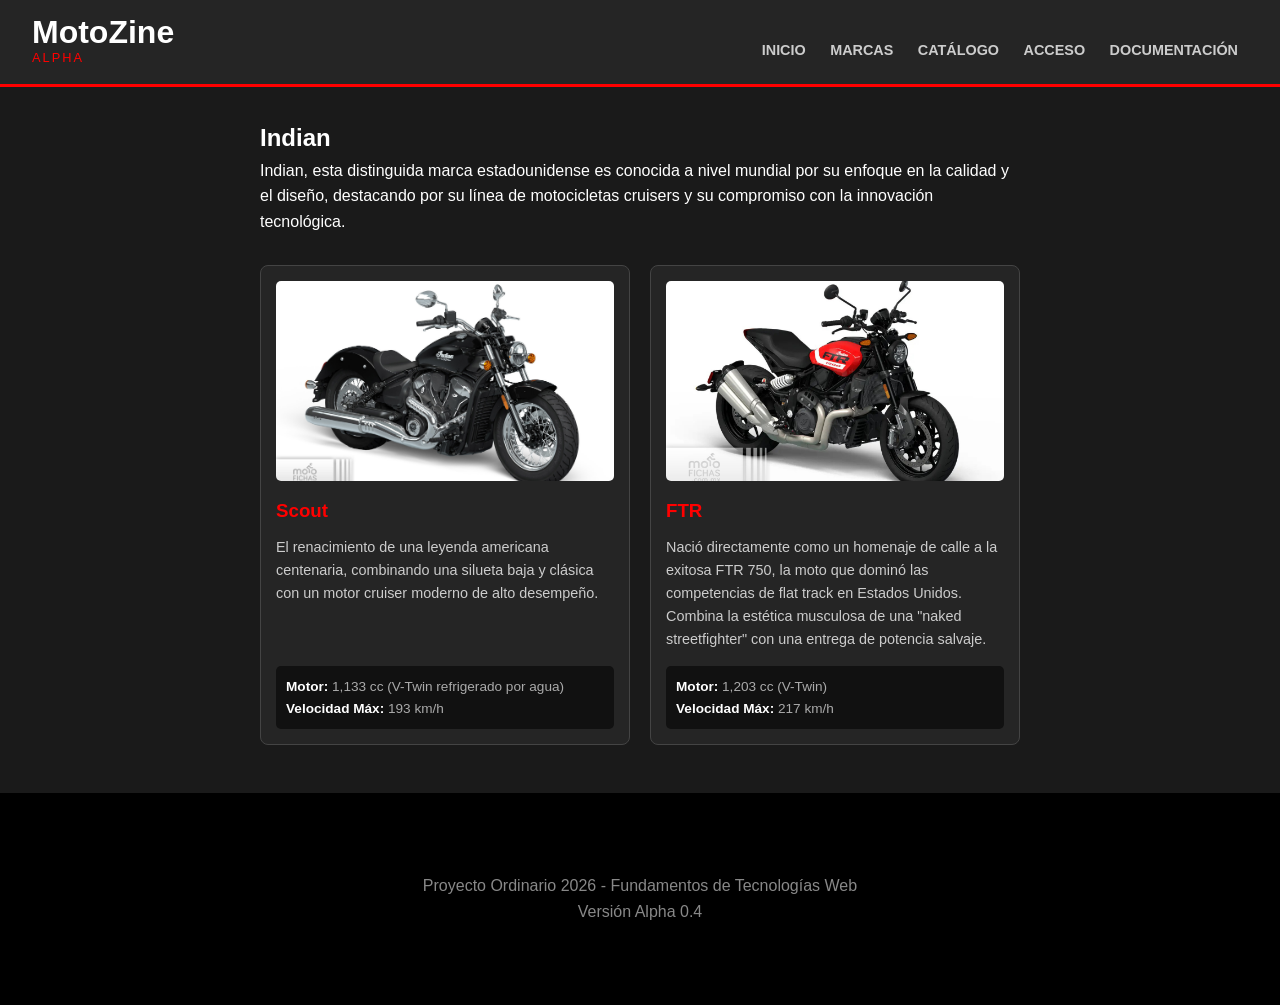
<file: indian.html>
<!DOCTYPE html>
<html lang="es">
<head>
    <meta charset="UTF-8">
    <title>MotoZine Alpha - Indian</title>
    <link rel="stylesheet" href="style.css">
</head>
<body>

    <header>
    <div class="logo">
        <h1>MotoZine</h1>
        <p>Alpha</p>
    </div>
    <nav>
        <ul>
            <li><a href="index.html">INICIO</a></li>
            <li><a href="marcas.html">MARCAS</a></li>
            <li><a href="catalogo.html">CATÁLOGO</a></li>
            <li><a href="login.html">ACCESO</a></li>
            <li><a href="documentacion.html">DOCUMENTACIÓN</a></li>
        </ul>
    </nav>
    </header>

    <main>
    <h2>Indian</h2>
    <p>Indian, esta distinguida marca estadounidense es conocida a nivel mundial por su enfoque en la calidad y el diseño, destacando por su línea de motocicletas cruisers y su compromiso con la innovación tecnológica.</p>

    <div id="contenedor-motos" class="moto-grid"></div>
</main>

<script>
    document.addEventListener('DOMContentLoaded', () => {
        const contenedor = document.getElementById('contenedor-motos');
        
        const marcaFiltro = "Indian"; 

        fetch('inventario.xml')
            .then(res => res.text())
            .then(xml => {
                const xmlDoc = new DOMParser().parseFromString(xml, "text/xml");
                const motos = xmlDoc.getElementsByTagName('motocicleta');

                for (let i = 0; i < motos.length; i++) {
                    const marca = motos[i].getElementsByTagName('marca')[0].textContent;
                    
                    if (marca === marcaFiltro) {
                        const id = motos[i].getAttribute('id');
                        const modelo = motos[i].getElementsByTagName('modelo')[0].textContent;
                        const desc = motos[i].getElementsByTagName('descripcion')[0].textContent;
                        const motor = motos[i].getElementsByTagName('motor')[0].textContent;
                        const velocidad = motos[i].getElementsByTagName('top_speed')[0].textContent;

                        contenedor.innerHTML += `
                            <div class="moto-card">
                                <img src="img/motos/${id}.jpg" alt="Fotografía de la motocicleta ${marca} ${modelo}">
                                <h3>${modelo}</h3>
                                <p>${desc}</p>
                                <div class="moto-specs">
                                    <strong>Motor:</strong> ${motor} <br>
                                    <strong>Velocidad Máx:</strong> ${velocidad}
                                </div>
                            </div>
                        `;
                    }
                }
            });
    });
</script>

    <footer>
        <p>Proyecto Ordinario 2026 - Fundamentos de Tecnologías Web</p>
        <p>Versión Alpha 0.4</p>
    </footer>

</body>
</html>
</file>
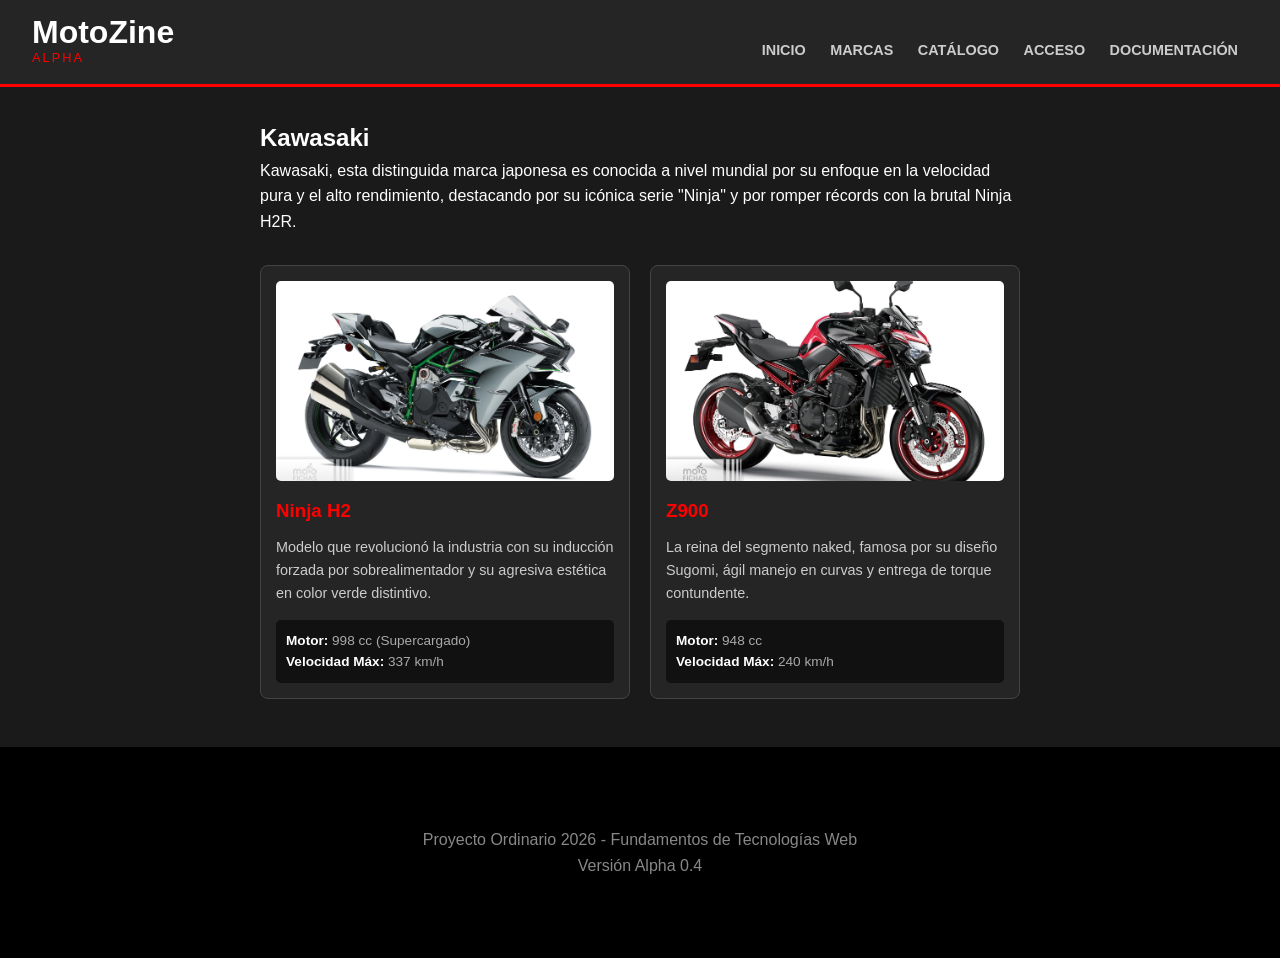
<file: kawasaki.html>
<!DOCTYPE html>
<html lang="es">
<head>
    <meta charset="UTF-8">
    <title>MotoZine Alpha - Kawasaki</title>
    <link rel="stylesheet" href="style.css">
</head>
<body>

    <header>
    <div class="logo">
        <h1>MotoZine</h1>
        <p>Alpha</p>
    </div>
    <nav>
        <ul>
            <li><a href="index.html">INICIO</a></li>
            <li><a href="marcas.html">MARCAS</a></li>
            <li><a href="catalogo.html">CATÁLOGO</a></li>
            <li><a href="login.html">ACCESO</a></li>
            <li><a href="documentacion.html">DOCUMENTACIÓN</a></li>
        </ul>
    </nav>
    </header>

    <main>
    <h2>Kawasaki</h2>
    <p>Kawasaki, esta distinguida marca japonesa es conocida a nivel mundial por su enfoque en la velocidad pura y el alto rendimiento, destacando por su icónica serie "Ninja" y por romper récords con la brutal Ninja H2R.</p>

    <div id="contenedor-motos" class="moto-grid"></div>
    </main>

    <script>
        document.addEventListener('DOMContentLoaded', () => {
            const contenedor = document.getElementById('contenedor-motos');
            
            const marcaFiltro = "Kawasaki"; 

            fetch('inventario.xml')
                .then(res => res.text())
                .then(xml => {
                    const xmlDoc = new DOMParser().parseFromString(xml, "text/xml");
                    const motos = xmlDoc.getElementsByTagName('motocicleta');

                    for (let i = 0; i < motos.length; i++) {
                        const marca = motos[i].getElementsByTagName('marca')[0].textContent;
                        
                        if (marca === marcaFiltro) {
                            const id = motos[i].getAttribute('id');
                            const modelo = motos[i].getElementsByTagName('modelo')[0].textContent;
                            const desc = motos[i].getElementsByTagName('descripcion')[0].textContent;
                            const motor = motos[i].getElementsByTagName('motor')[0].textContent;
                            const velocidad = motos[i].getElementsByTagName('top_speed')[0].textContent;

                            contenedor.innerHTML += `
                                <div class="moto-card">
                                    <img src="img/motos/${id}.jpg" alt="Fotografía de la motocicleta ${marca} ${modelo}">
                                    <h3>${modelo}</h3>
                                    <p>${desc}</p>
                                    <div class="moto-specs">
                                        <strong>Motor:</strong> ${motor} <br>
                                        <strong>Velocidad Máx:</strong> ${velocidad}
                                    </div>
                                </div>
                            `;
                        }
                    }
                });
        });
    </script>

    <footer>
        <p>Proyecto Ordinario 2026 - Fundamentos de Tecnologías Web</p>
        <p>Versión Alpha 0.4</p>
    </footer>

</body>
</html>
</file>
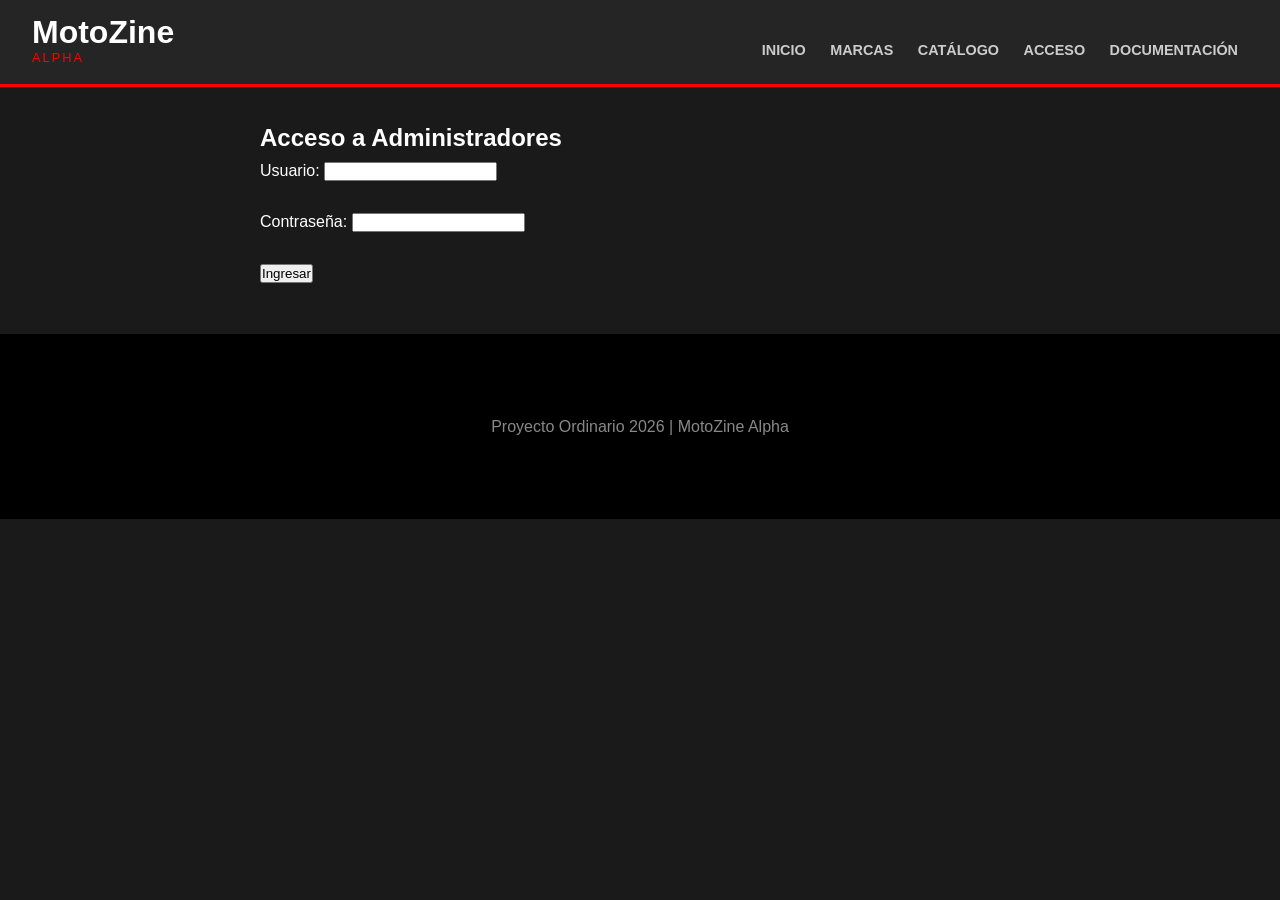
<file: login.html>
<!DOCTYPE html>
<html lang="es">
<head>
    <meta charset="UTF-8">
    <title>MotoZine Alpha - Acceso</title>
    <link rel="stylesheet" href="style.css">
</head>
    <header>
    <div class="logo">
        <h1>MotoZine</h1>
        <p>Alpha</p>
    </div>
    <nav>
        <ul>
            <li><a href="index.html">INICIO</a></li>
            <li><a href="marcas.html">MARCAS</a></li>
            <li><a href="catalogo.html">CATÁLOGO</a></li>
            <li><a href="login.html">ACCESO</a></li>
            <li><a href="documentacion.html">DOCUMENTACIÓN</a></li>
        </ul>
    </nav>
    </header>
<body>

    <main>
        <h2>Acceso a Administradores</h2>
        <form id="loginForm">
            <label>Usuario:</label> <input type="text" id="username" required><br><br>
            <label>Contraseña:</label> <input type="password" id="password" required><br><br>
            <button type="submit">Ingresar</button>
        </form>
        <p id="mensaje"></p>
    </main>

    <script>
    document.getElementById('loginForm').addEventListener('submit', function(e) {
        e.preventDefault();
        const u = document.getElementById('username').value;
        const p = document.getElementById('password').value;
        const msj = document.getElementById('mensaje');

        fetch('usuarios.xml')
            .then(res => res.text())
            .then(data => {
                const xmlDoc = new DOMParser().parseFromString(data, "text/xml");
                const usuarios = xmlDoc.getElementsByTagName('usuario');
                let valido = false;
                
                for (let i = 0; i < usuarios.length; i++) {
                    if (u === usuarios[i].getElementsByTagName('username')[0].textContent && 
                        p === usuarios[i].getElementsByTagName('password')[0].textContent) {
                        valido = true; 
                        break;
                    }
                }

                if (valido) {
                    msj.textContent = "¡Acceso concedido! Redirigiendo al catálogo...";
                    msj.style.color = "green";
                    
                    setTimeout(() => {
                        window.location.href = "catalogo.html";
                    }, 1500);
                } else {
                    msj.textContent = "Error: Credenciales inválidas.";
                    msj.style.color = "red";
                }
            });
    });
</script>

    <footer>
    <p>Proyecto Ordinario 2026 | MotoZine Alpha</p>
    </footer>
</body>
    
    
    
</html>
</file>
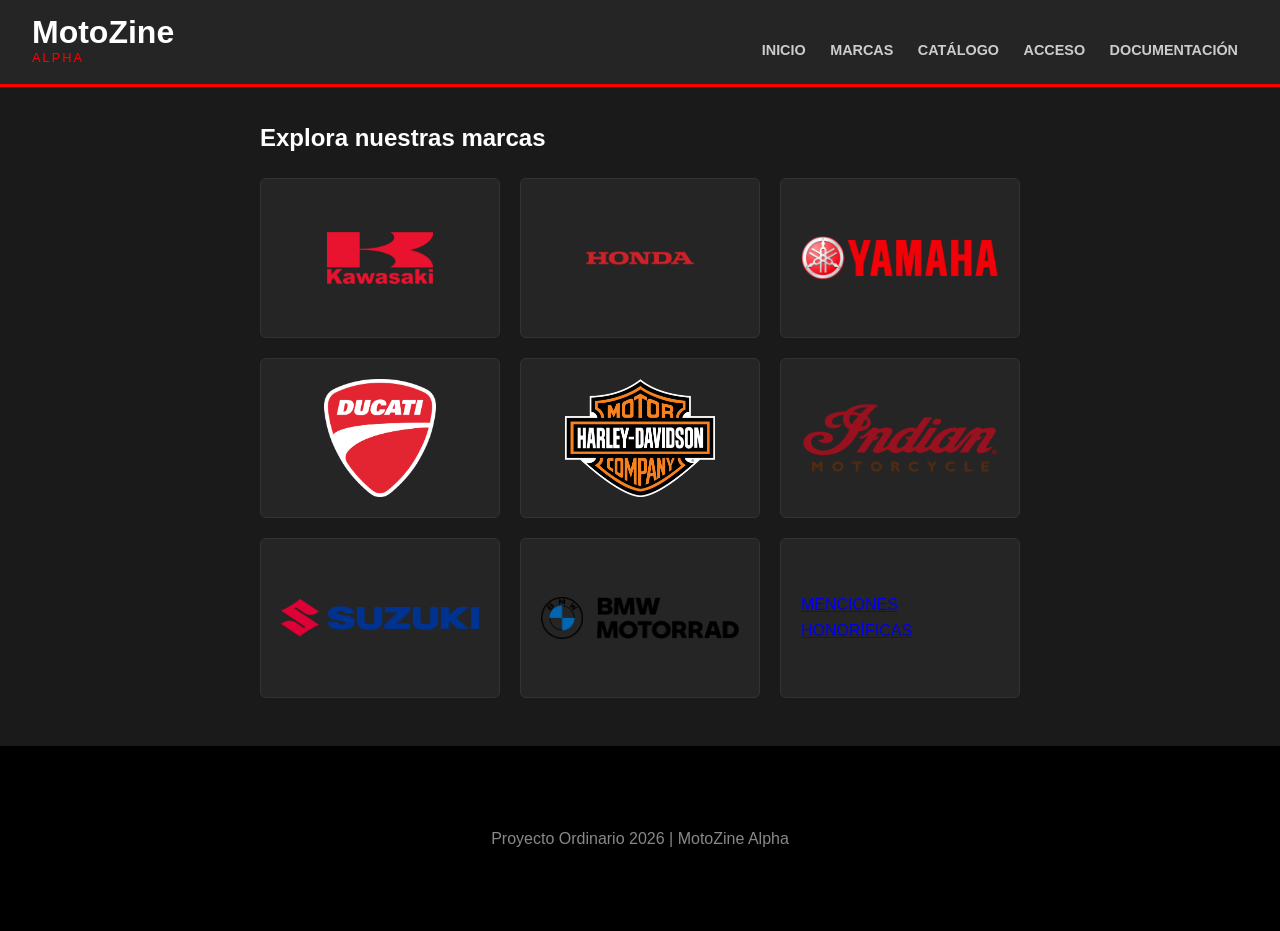
<file: marcas.html>
<!DOCTYPE html>
<html lang="es">
<head>
    <meta charset="UTF-8">
    <title>MotoZine Alpha - Nuestras Marcas</title>
    <link rel="stylesheet" href="style.css">
</head>

<header>
    <div class="logo">
        <h1>MotoZine</h1>
        <p>Alpha</p>
    </div>
    <nav>
        <ul>
            <li><a href="index.html">INICIO</a></li>
            <li><a href="marcas.html">MARCAS</a></li>
            <li><a href="catalogo.html">CATÁLOGO</a></li>
            <li><a href="login.html">ACCESO</a></li>
            <li><a href="documentacion.html">DOCUMENTACIÓN</a></li>
        </ul>
    </nav>
</header>

<body>
    <main>
    <h2>Explora nuestras marcas</h2>
    <div class="brand-grid">
        
        <div class="brand-item">
            <a href="kawasaki.html">
                <img src="img/kawasaki.png" alt="Logo de Kawasaki">
            </a>
        </div>

        <div class="brand-item">
            <a href="honda.html">
                <img src="img/honda.png" alt="Logo de Honda">
            </a>
        </div>

        <div class="brand-item">
            <a href="yamaha.html">
                <img src="img/yamaha.png" alt="Logo de Yamaha">
            </a>
        </div>

        <div class="brand-item">
            <a href="ducati.html">
                <img src="img/ducati.png" alt="Logo de Ducati">
            </a>
        </div>

        <div class="brand-item">
            <a href="harley-davidson.html">
                <img src="img/harley-davidson.png" alt="Logo de Harley-Davidson">
            </a>
        </div>

        <div class="brand-item">
            <a href="indian.html">
                <img src="img/indian.png" alt="Logo de Indian">
            </a>
        </div>

        <div class="brand-item">
            <a href="suzuki.html">
                <img src="img/suzuki.png" alt="Logo de Suzuki">
            </a>
        </div>

        <div class="brand-item">
            <a href="bmw.html">
                <img src="img/bmw.png" alt="Logo de BMW">
            </a>
        </div>

        <div class="brand-item">
            <a href="menciones.html">
                <span class="menciones-text">MENCIONES HONORÍFICAS</span>
            </a>
        </div>

    </div>
    </main>

    <footer>
        <p>Proyecto Ordinario 2026 | MotoZine Alpha</p>
    </footer>
</body>
</html>
</file>
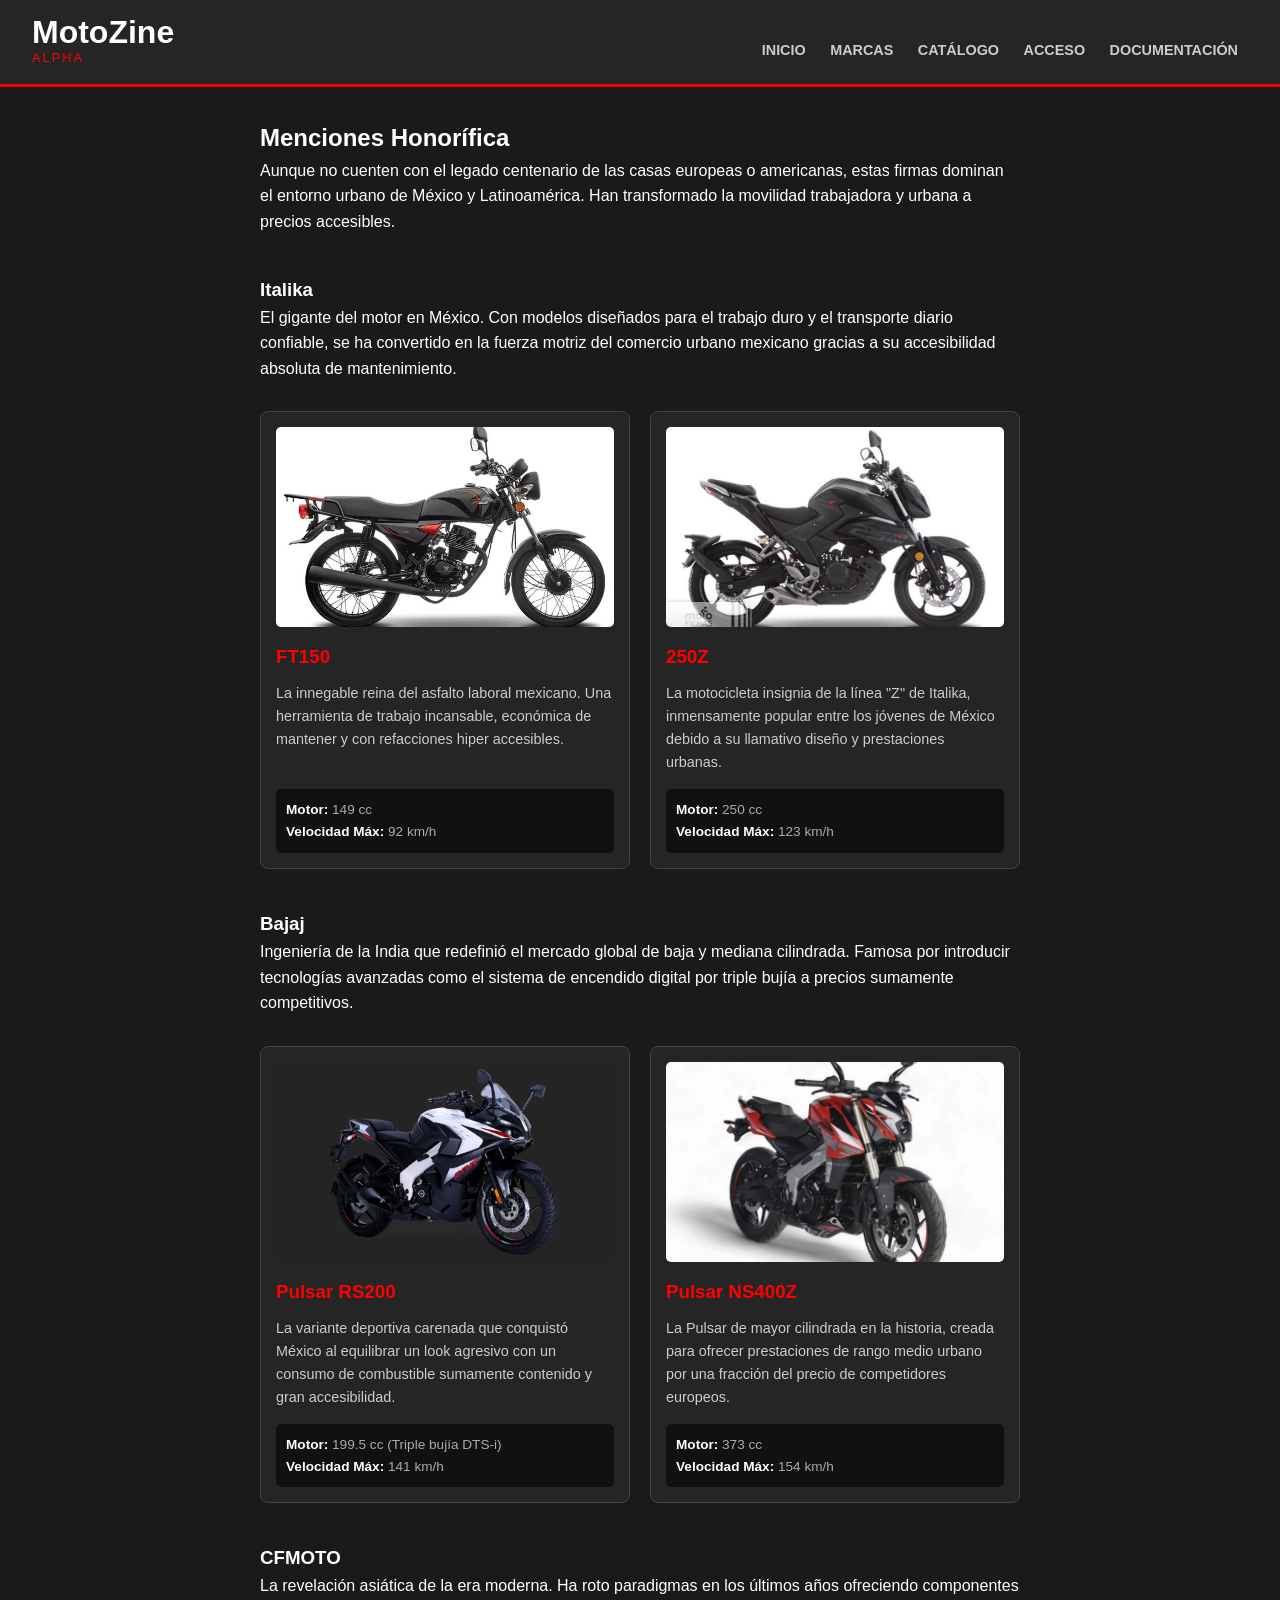
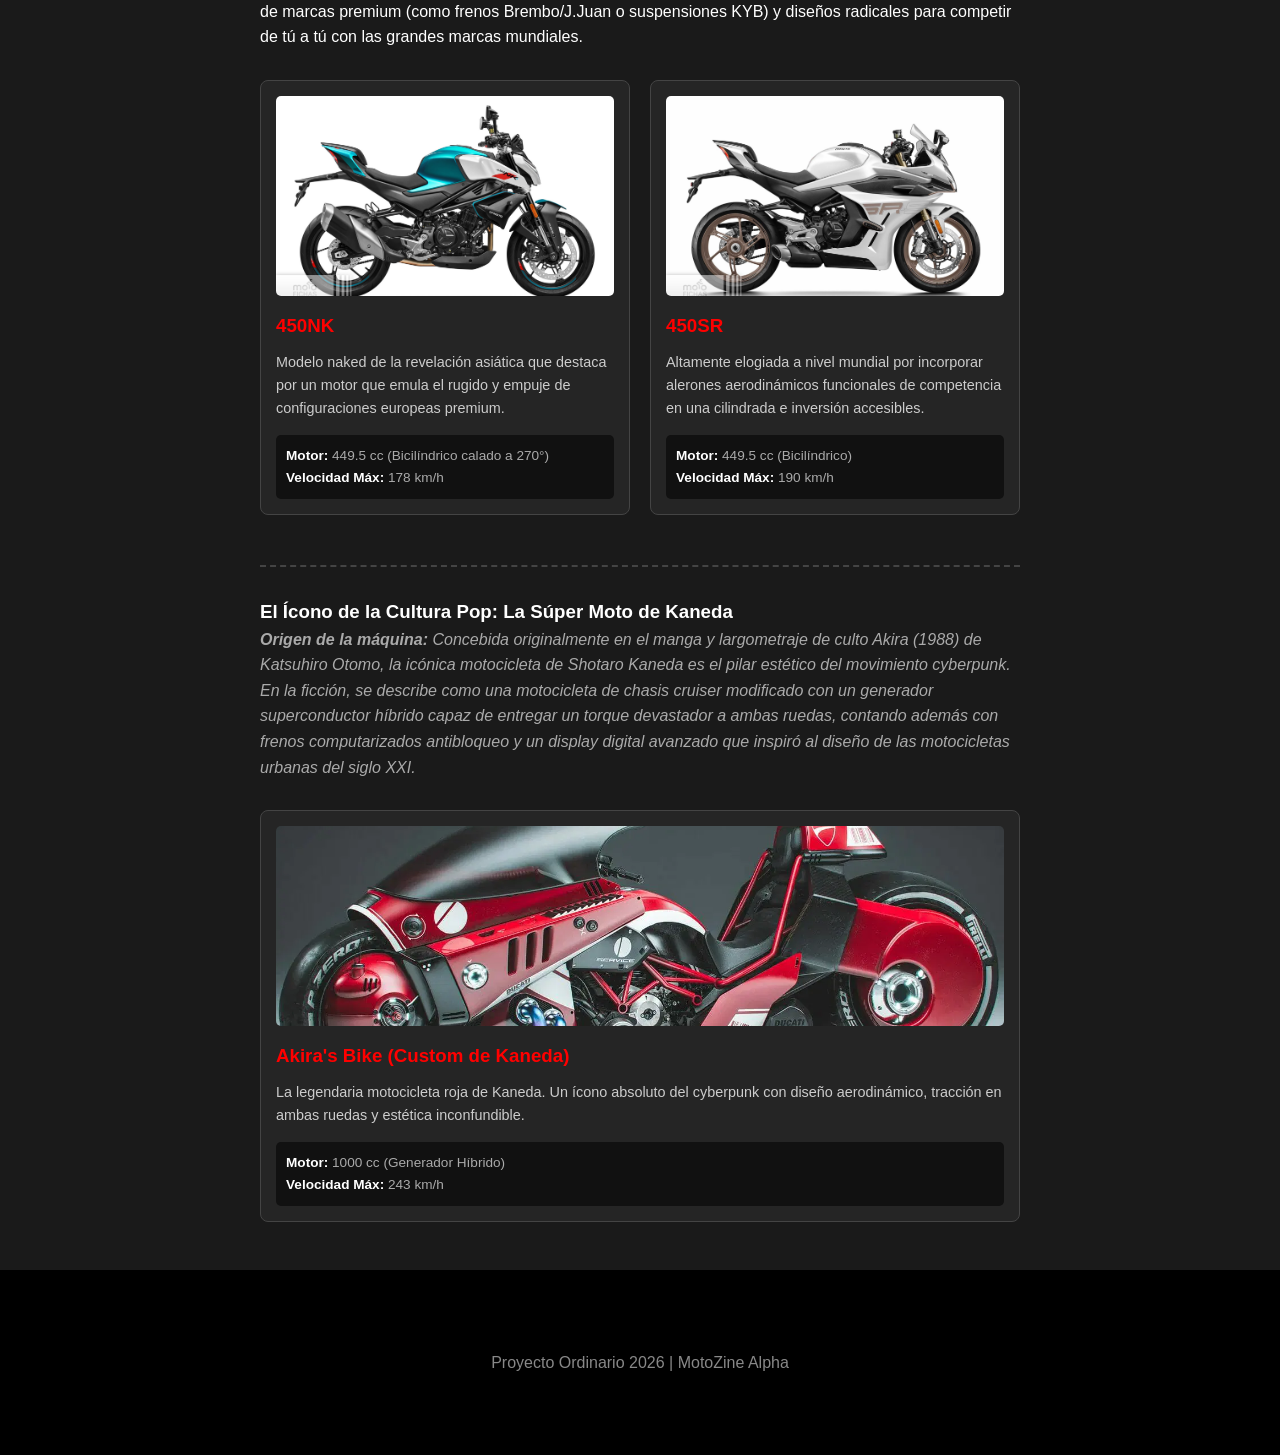
<file: menciones.html>
<!DOCTYPE html>
<html lang="es">
<head>
    <meta charset="UTF-8">
    <title>MotoZine Alpha - Menciones Honoríficas</title>
    <link rel="stylesheet" href="style.css">
</head>
<body>

    <header>
        <div class="logo">
            <h1>MotoZine</h1>
            <p>Alpha</p>
        </div>
        <nav>
            <ul>
                <li><a href="index.html">INICIO</a></li>
                <li><a href="marcas.html">MARCAS</a></li>
                <li><a href="catalogo.html">CATÁLOGO</a></li>
                <li><a href="login.html">ACCESO</a></li>
                <li><a href="documentacion.html">DOCUMENTACIÓN</a></li>
            </ul>
        </nav>
    </header>

    <main>
        <h2>Menciones Honorífica</h2>
        <p>Aunque no cuenten con el legado centenario de las casas europeas o americanas, estas firmas dominan el entorno urbano de México y Latinoamérica. Han transformado la movilidad trabajadora y urbana a precios accesibles.</p>

        <section style="margin-top: 40px;">
            <h3>Italika</h3>
            <p>El gigante del motor en México. Con modelos diseñados para el trabajo duro y el transporte diario confiable, se ha convertido en la fuerza motriz del comercio urbano mexicano gracias a su accesibilidad absoluta de mantenimiento.</p>
            
            <div id="motos-italika" class="moto-grid"></div>
        </section>

        <section style="margin-top: 40px;">
            <h3>Bajaj</h3>
            <p>Ingeniería de la India que redefinió el mercado global de baja y mediana cilindrada. Famosa por introducir tecnologías avanzadas como el sistema de encendido digital por triple bujía a precios sumamente competitivos.</p>
            
            <div id="motos-bajaj" class="moto-grid"></div>
        </section>

        <section style="margin-top: 40px;">
            <h3>CFMOTO</h3>
            <p>La revelación asiática de la era moderna. Ha roto paradigmas en los últimos años ofreciendo componentes de marcas premium (como frenos Brembo/J.Juan o suspensiones KYB) y diseños radicales para competir de tú a tú con las grandes marcas mundiales.</p>
            
            <div id="motos-cfmoto" class="moto-grid"></div>
        </section>

        <section style="margin-top: 50px; border-top: 2px dashed #444; padding-top: 30px;">
            <h3>El Ícono de la Cultura Pop: La Súper Moto de Kaneda</h3>
            <p style="font-style: italic; color: #aaa; margin-bottom: 20px;">
                <strong>Origen de la máquina:</strong> Concebida originalmente en el manga y largometraje de culto <em>Akira (1988)</em> de Katsuhiro Otomo, la icónica motocicleta de Shotaro Kaneda es el pilar estético del movimiento cyberpunk. En la ficción, se describe como una motocicleta de chasis cruiser modificado con un generador superconductor híbrido capaz de entregar un torque devastador a ambas ruedas, contando además con frenos computarizados antibloqueo y un display digital avanzado que inspiró al diseño de las motocicletas urbanas del siglo XXI.
            </p>
            
            <div id="moto-akira" class="moto-grid"></div>
        </section>
    </main>

    <footer>
        <p>Proyecto Ordinario 2026 | MotoZine Alpha</p>
    </footer>

    <script>
        document.addEventListener('DOMContentLoaded', () => {
            const gridItalika = document.getElementById('motos-italika');
            const gridBajaj = document.getElementById('motos-bajaj');
            const gridCfmoto = document.getElementById('motos-cfmoto');
            const gridAkira = document.getElementById('moto-akira');

            fetch('inventario.xml')
                .then(res => res.text())
                .then(xmlData => {
                    const parser = new DOMParser();
                    const xmlDoc = parser.parseFromString(xmlData, "text/xml");
                    const motos = xmlDoc.getElementsByTagName('motocicleta');

                    for (let i = 0; i < motos.length; i++) {
                        const id = motos[i].getAttribute('id');
                        const marca = motos[i].getElementsByTagName('marca')[0].textContent;
                        const modelo = motos[i].getElementsByTagName('modelo')[0].textContent;
                        const desc = motos[i].getElementsByTagName('descripcion')[0].textContent;
                        const motor = motos[i].getElementsByTagName('motor')[0].textContent;
                        const velocidad = motos[i].getElementsByTagName('top_speed')[0].textContent;

                        const tarjetaHtml = `
                            <div class="moto-card">
                                <img src="img/motos/${id}.jpg" alt="Fotografía de la motocicleta ${marca} ${modelo}">
                                <h3>${modelo}</h3>
                                <p>${desc}</p>
                                <div class="moto-specs">
                                    <strong>Motor:</strong> ${motor} <br>
                                    <strong>Velocidad Máx:</strong> ${velocidad}
                                </div>
                            </div>
                        `;

                        if (id === "mh7") {

                            gridAkira.innerHTML += tarjetaHtml;
                        } else if (marca.toLowerCase() === "italika") {
                            gridItalika.innerHTML += tarjetaHtml;
                        } else if (marca.toLowerCase() === "bajaj") {
                            gridBajaj.innerHTML += tarjetaHtml;
                        } else if (marca.toLowerCase() === "cfmoto") {
                            gridCfmoto.innerHTML += tarjetaHtml;
                        }
                    }
                })
                .catch(err => {
                    console.error("Error al procesar el inventario de menciones:", err);
                });
        });
    </script>
</body>
</html>
</file>
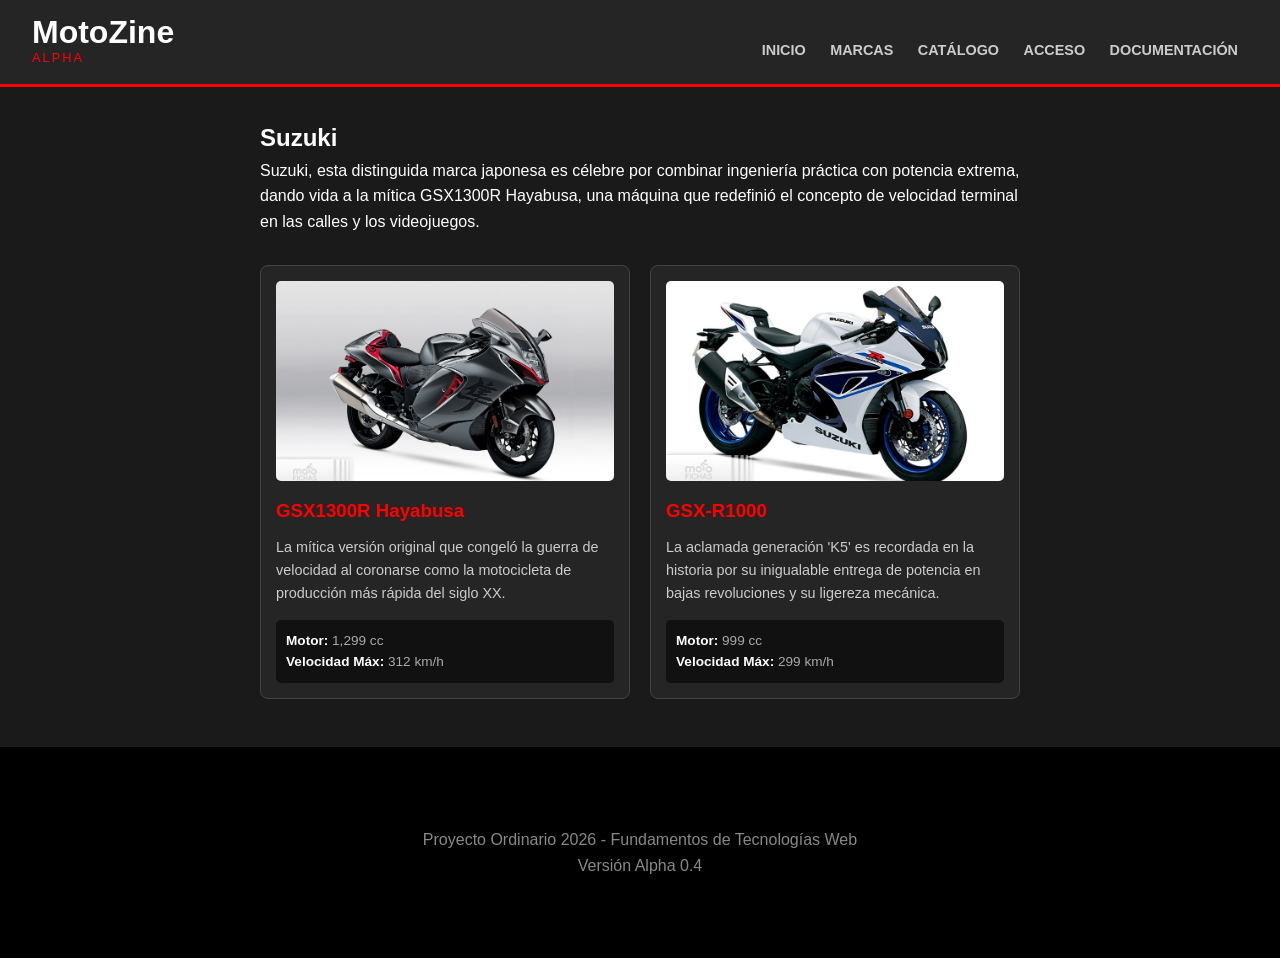
<file: suzuki.html>
<!DOCTYPE html>
<html lang="es">
<head>
    <meta charset="UTF-8">
    <title>MotoZine Alpha - Suzuki</title>
    <link rel="stylesheet" href="style.css">
</head>
<body>

    <header>
    <div class="logo">
        <h1>MotoZine</h1>
        <p>Alpha</p>
    </div>
    <nav>
        <ul>
            <li><a href="index.html">INICIO</a></li>
            <li><a href="marcas.html">MARCAS</a></li>
            <li><a href="catalogo.html">CATÁLOGO</a></li>
            <li><a href="login.html">ACCESO</a></li>
            <li><a href="documentacion.html">DOCUMENTACIÓN</a></li>
        </ul>
    </nav>
    </header>

    <main>
    <h2>Suzuki</h2>
    <p>Suzuki, esta distinguida marca japonesa es célebre por combinar ingeniería práctica con potencia extrema, dando vida a la mítica GSX1300R Hayabusa, una máquina que redefinió el concepto de velocidad terminal en las calles y los videojuegos.</p>

    <div id="contenedor-motos" class="moto-grid"></div>
</main>

<script>
    document.addEventListener('DOMContentLoaded', () => {
        const contenedor = document.getElementById('contenedor-motos');
        
        const marcaFiltro = "Suzuki"; 

        fetch('inventario.xml')
            .then(res => res.text())
            .then(xml => {
                const xmlDoc = new DOMParser().parseFromString(xml, "text/xml");
                const motos = xmlDoc.getElementsByTagName('motocicleta');

                for (let i = 0; i < motos.length; i++) {
                    const marca = motos[i].getElementsByTagName('marca')[0].textContent;
                    
                    if (marca === marcaFiltro) {
                        const id = motos[i].getAttribute('id');
                        const modelo = motos[i].getElementsByTagName('modelo')[0].textContent;
                        const desc = motos[i].getElementsByTagName('descripcion')[0].textContent;
                        const motor = motos[i].getElementsByTagName('motor')[0].textContent;
                        const velocidad = motos[i].getElementsByTagName('top_speed')[0].textContent;

                        contenedor.innerHTML += `
                            <div class="moto-card">
                                <img src="img/motos/${id}.jpg" alt="Fotografía de la motocicleta ${marca} ${modelo}">
                                <h3>${modelo}</h3>
                                <p>${desc}</p>
                                <div class="moto-specs">
                                    <strong>Motor:</strong> ${motor} <br>
                                    <strong>Velocidad Máx:</strong> ${velocidad}
                                </div>
                            </div>
                        `;
                    }
                }
            });
    });
</script>

    <footer>
        <p>Proyecto Ordinario 2026 - Fundamentos de Tecnologías Web</p>
        <p>Versión Alpha 0.4</p>
    </footer>

</body>
</html>
</file>
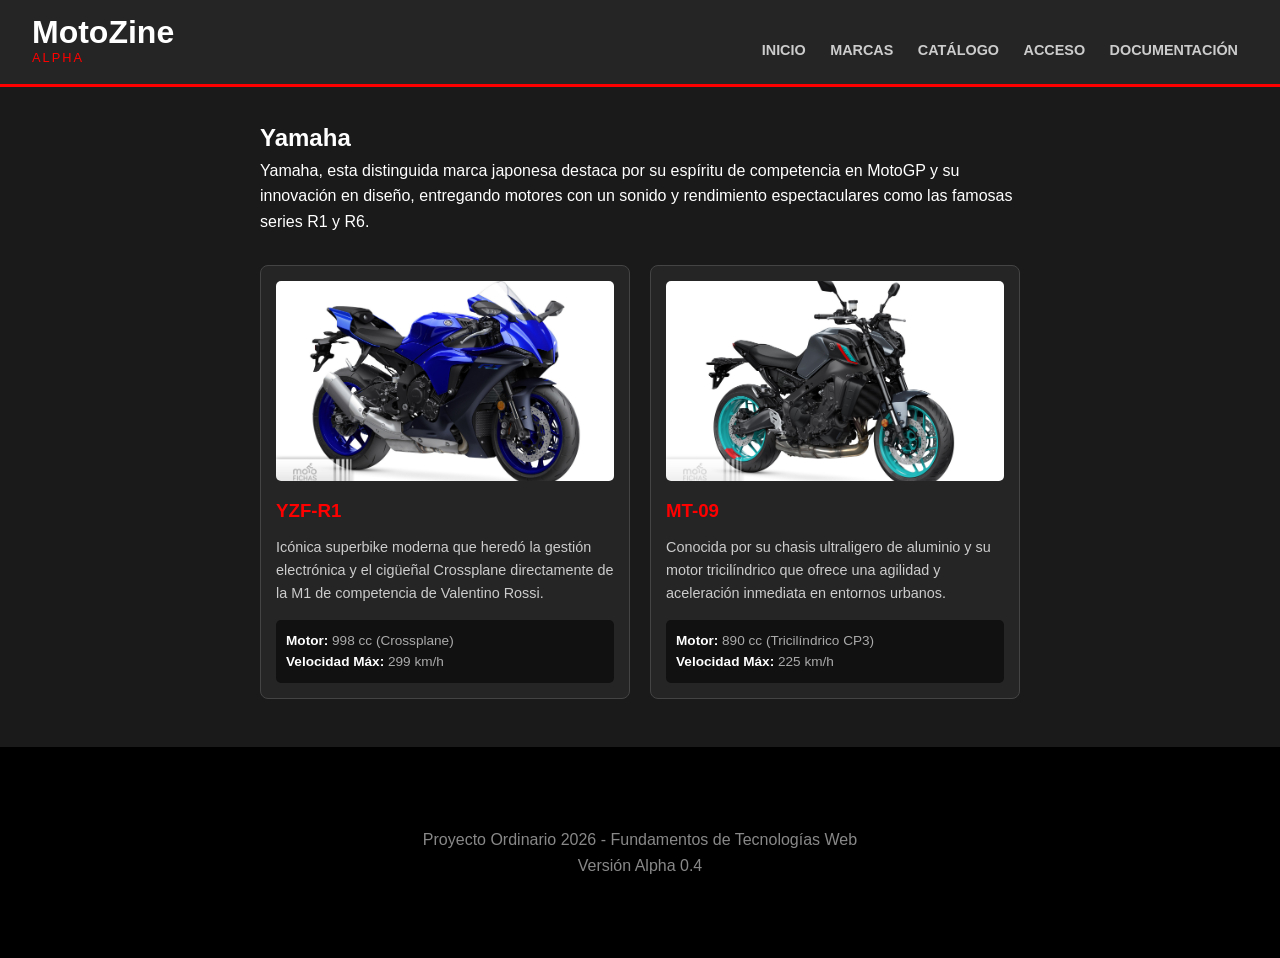
<file: yamaha.html>
<!DOCTYPE html>
<html lang="es">
<head>
    <meta charset="UTF-8">
    <title>MotoZine Alpha - Yamaha</title>
    <link rel="stylesheet" href="style.css">
</head>
<body>

    <header>
    <div class="logo">
        <h1>MotoZine</h1>
        <p>Alpha</p>
    </div>
    <nav>
        <ul>
            <li><a href="index.html">INICIO</a></li>
            <li><a href="marcas.html">MARCAS</a></li>
            <li><a href="catalogo.html">CATÁLOGO</a></li>
            <li><a href="login.html">ACCESO</a></li>
            <li><a href="documentacion.html">DOCUMENTACIÓN</a></li>
        </ul>
    </nav>
    </header>

    <main>
        <h2>Yamaha</h2>
        <p>Yamaha, esta distinguida marca japonesa destaca por su espíritu de competencia en MotoGP y su innovación en diseño, entregando motores con un sonido y rendimiento espectaculares como las famosas series R1 y R6.</p>

        <div id="contenedor-motos" class="moto-grid"></div>
    </main>

<script>
    document.addEventListener('DOMContentLoaded', () => {
        const contenedor = document.getElementById('contenedor-motos');
        
        const marcaFiltro = "Yamaha"; 

        fetch('inventario.xml')
            .then(res => res.text())
            .then(xml => {
                const xmlDoc = new DOMParser().parseFromString(xml, "text/xml");
                const motos = xmlDoc.getElementsByTagName('motocicleta');

                for (let i = 0; i < motos.length; i++) {
                    const marca = motos[i].getElementsByTagName('marca')[0].textContent;
                    
                    if (marca === marcaFiltro) {
                        const id = motos[i].getAttribute('id');
                        const modelo = motos[i].getElementsByTagName('modelo')[0].textContent;
                        const desc = motos[i].getElementsByTagName('descripcion')[0].textContent;
                        const motor = motos[i].getElementsByTagName('motor')[0].textContent;
                        const velocidad = motos[i].getElementsByTagName('top_speed')[0].textContent;

                        contenedor.innerHTML += `
                            <div class="moto-card">
                                <img src="img/motos/${id}.jpg" alt="Fotografía de la motocicleta ${marca} ${modelo}">
                                <h3>${modelo}</h3>
                                <p>${desc}</p>
                                <div class="moto-specs">
                                    <strong>Motor:</strong> ${motor} <br>
                                    <strong>Velocidad Máx:</strong> ${velocidad}
                                </div>
                            </div>
                        `;
                    }
                }
            });
    });
</script>

    <footer>
        <p>Proyecto Ordinario 2026 - Fundamentos de Tecnologías Web</p>
        <p>Versión Alpha 0.4</p>
    </footer>

</body>
</html>
</file>
<file: style.css>
* {
    margin: 0;
    padding: 0;
    box-sizing: border-box;
}

body {
    font-family: 'Helvetica Neue', Arial, sans-serif;
    background-color: #1a1a1a; 
    color: #ffffff; 
    line-height: 1.6;
}

header {
    background-color: #252525;
    padding: 1rem 2rem;
    display: flex; 
    justify-content: space-between; 
    align-items: center; 
    border-bottom: 3px solid #ff0000;
}

.logo {
    text-align: left;
}

.logo h1 {
    font-size: 2rem;
    margin: 0;
    line-height: 1;
}

.logo p {
    font-size: 0.8rem;
    margin: 0;
    color: #ff0000;
    text-transform: uppercase;
    letter-spacing: 2px;
}

nav ul {
    list-style: none;
    margin: 0;
}

nav ul li {
    display: inline;
    margin-left: 20px;
}

nav a {
    color: #ffffff;
    text-decoration: none;
    font-size: 0.9rem;
    font-weight: bold;
}

nav ul {
    list-style: none;
    margin-top: 1rem;
}

nav ul li {
    display: inline;
    margin: 0 10px;
}

nav a {
    color: #cccccc;
    text-decoration: none;
    font-size: 0.9rem;
    text-transform: uppercase;
}

nav a:hover {
    color: #ffffff;
}

main {
    max-width: 800px;
    margin: 2rem auto;
    padding: 0 20px;
}

footer {
    background-color: #000000; 
    color: #888888;
    text-align: center;
    padding: 5rem;
    margin-top: 3rem;
}

table {
    width: 100%;
    margin-top: 1rem;
    border-collapse: collapse;
    background-color: #252525;
}

th, td {
    padding: 12px;
    border: 1px solid #444;
}

th {
    background-color: #333;
}

.brand-grid {
    display: grid;
    grid-template-columns: repeat(auto-fit, minmax(180px, 1fr));
    gap: 20px;
    margin-top: 20px;
}

.brand-item {
    border: 1px solid #333;
    background-color: #252525;
    height: 160px; 
    display: flex;
    padding: 0; 
    border-radius: 6px;
    transition: border-color 0.3s;
}

.brand-item a {
    display: flex;
    justify-content: center;  
    align-items: center;     
    width: 100%;            
    height: 100%;            
    padding: 20px;          
}

.brand-link {
    font-size: 1.5rem;
    font-weight: bold;
    color: #ff0000;
    text-decoration: none;
    display: block;
    margin-top: 10px;
}

.brand-link:hover {
    text-decoration: underline;
}

.brand-item img {
    max-width: 100%;
    max-height: 100%;    
    object-fit: contain;  
    transition: transform 0.3s;
}

.brand-item img:hover {
    transform: scale(1.05); 
}

/*cuadricula pra motos*/

.moto-grid {
    display: grid;
    grid-template-columns: repeat(auto-fit, minmax(300px, 1fr));
    gap: 20px;
    margin-top: 30px;
}


.moto-card {
    background-color: #252525;
    border: 1px solid #444;
    border-radius: 8px;
    padding: 15px;
    display: flex;
    flex-direction: column;
}

/*La imagen de la moto */
.moto-card img {
    width: 100%;
    height: 200px;
    object-fit: cover; 
    border-radius: 5px;
    margin-bottom: 15px;
}

.moto-card h3 {
    color: #ff0000;
    margin-bottom: 10px;
}

.moto-card p {
    font-size: 0.9rem;
    color: #cccccc;
    margin-bottom: 15px;
    flex-grow: 1; 
}


.moto-specs {
    background-color: #111111;
    padding: 10px;
    border-radius: 5px;
    font-size: 0.85rem;
    color: #aaa;
}

.moto-specs strong {
    color: #fff;
}

@media (max-width: 768px) {
    header {
        flex-direction: column; 
        text-align: center;
        gap: 15px;
    }
    
    nav ul li {
        display: inline-block;
        margin: 5px 10px;
    }
    
    .brand-grid, .moto-grid {
        grid-template-columns: 1fr; 
    }
    
    main {
        padding: 0 15px;
    }
}
</file>
